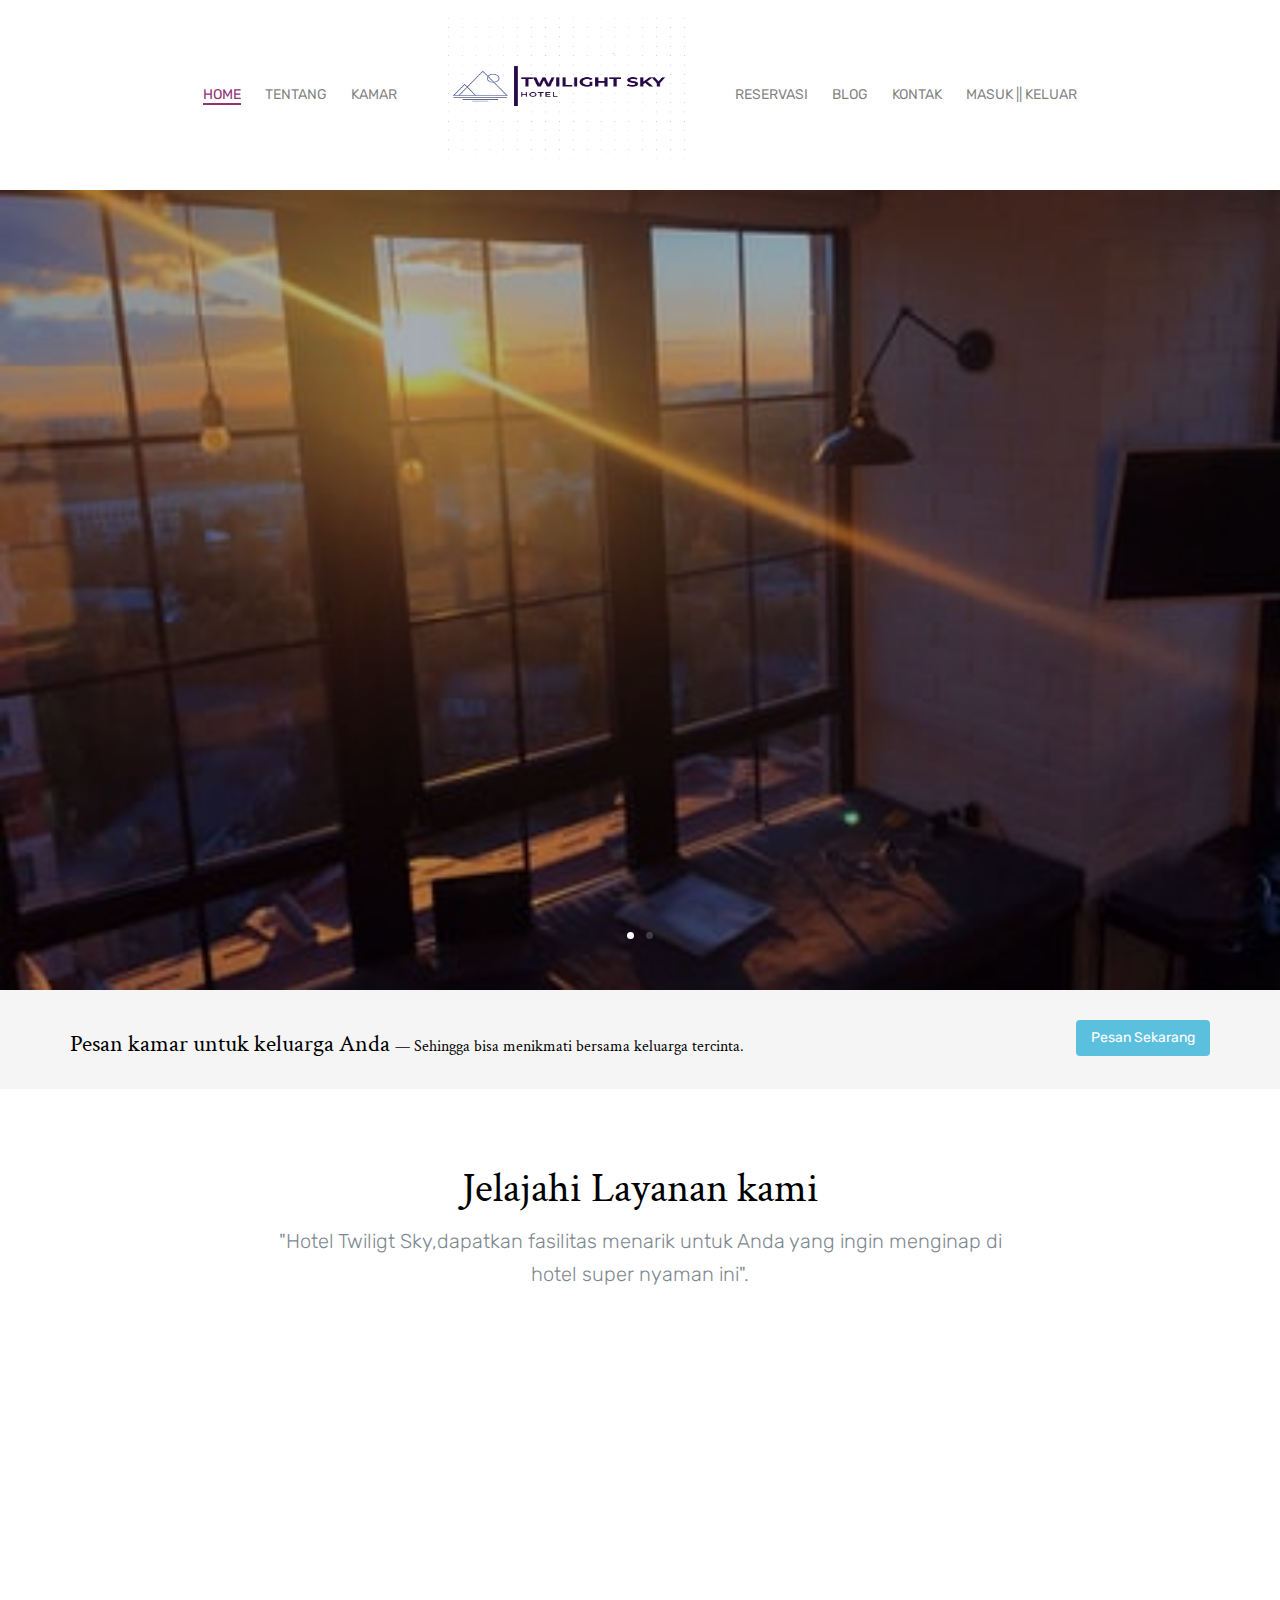
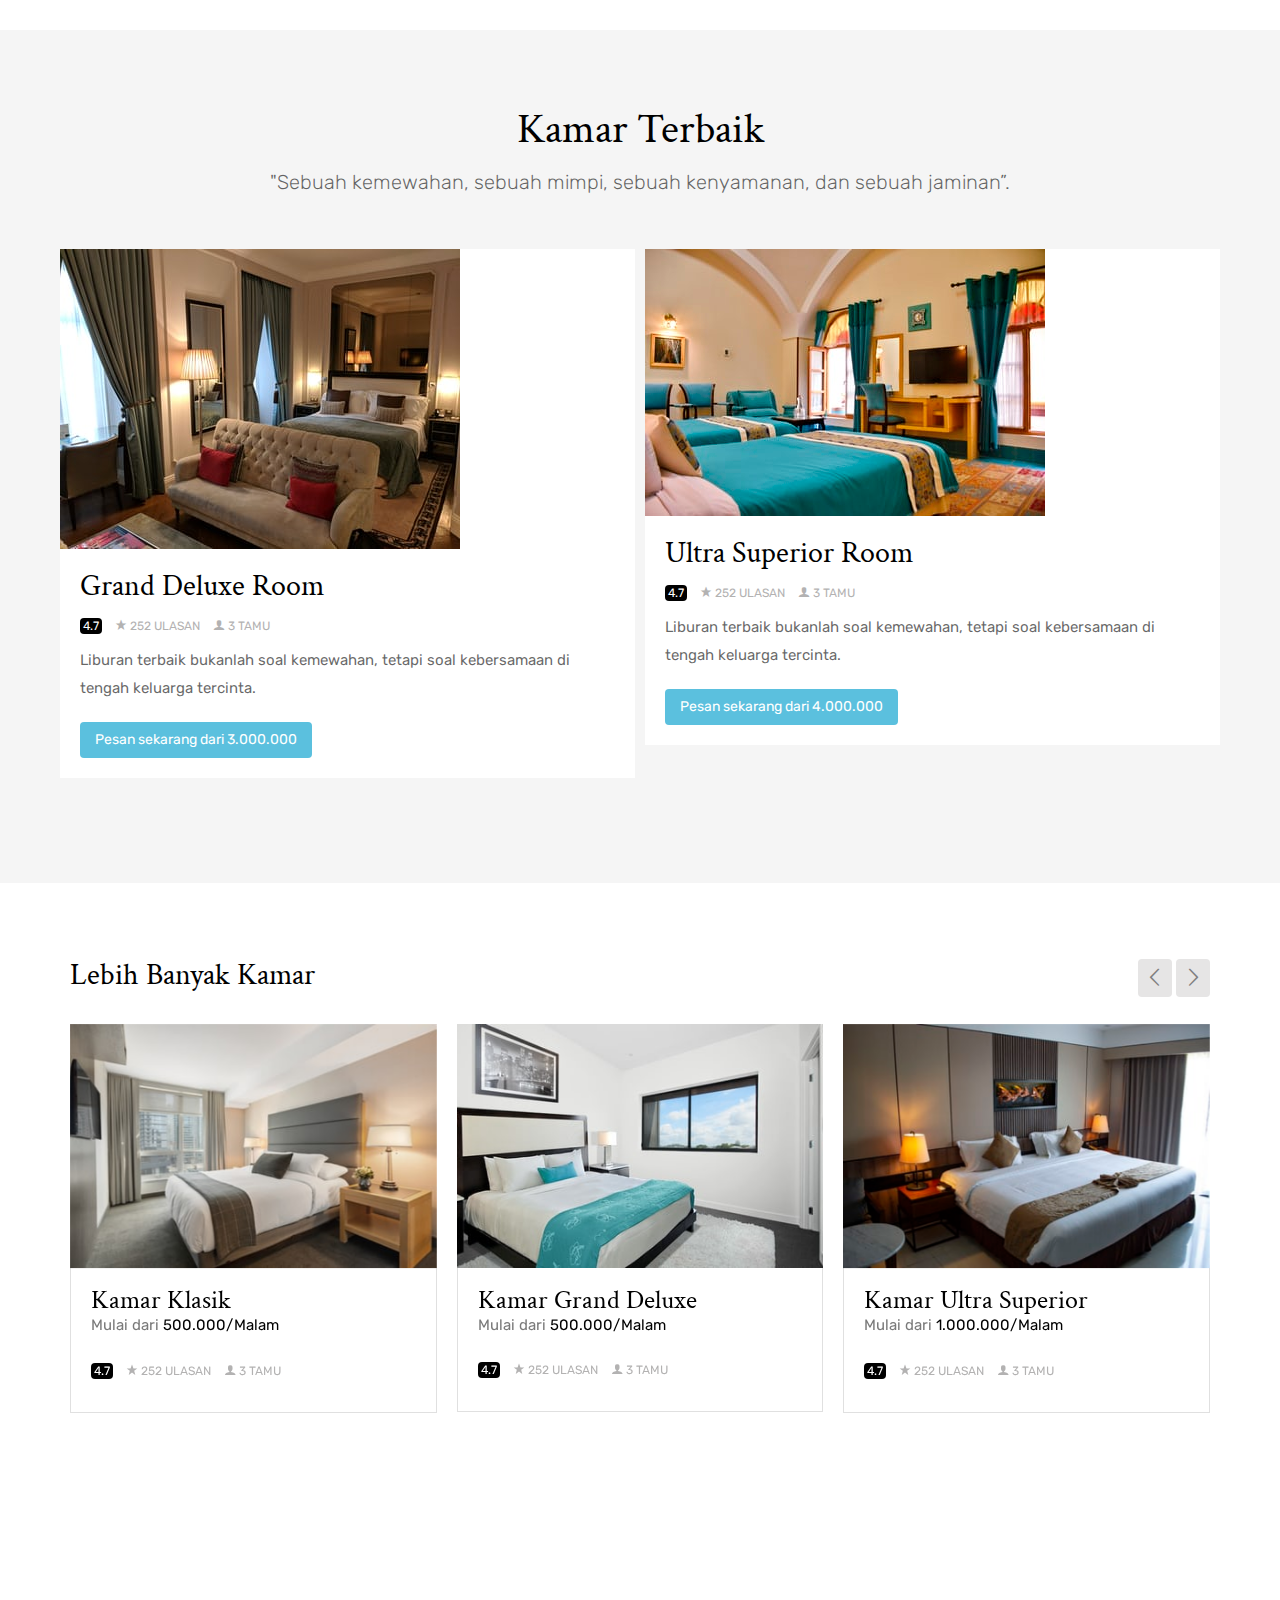
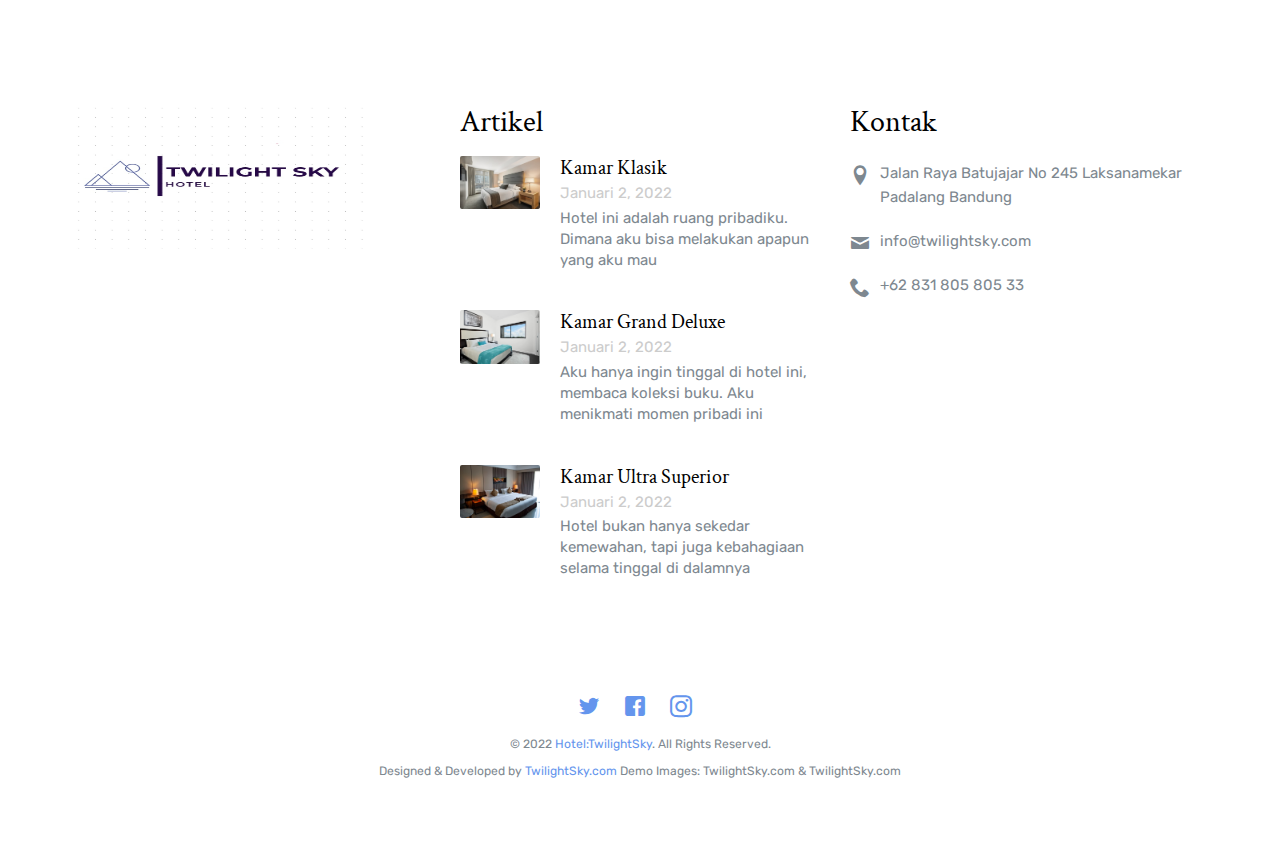
<file: index.html>
<!DOCTYPE html>

<html lang="en">
  <head>
    <meta charset="utf-8">
    <meta name="viewport" content="width=device-width, initial-scale=1">
    <title>Uji Kompetensi Keahlian &mdash; Eep Abdul Aziz, SMK Mahardhika Batujajar</title>
    <meta name="description" content="Free Bootstrap Theme by uicookies.com">
    <meta name="keywords" content="free website templates, free bootstrap themes, free template, free bootstrap, free website template">
    
    <link href="https://fonts.googleapis.com/css?family=Crimson+Text:300,400,700|Rubik:300,400,700,900" rel="stylesheet">
    <link rel="icon" type="image/png" sizes="16x16" href="img/logo_md.png">
    <link rel="stylesheet" href="css/styles-merged.css">
    <link rel="stylesheet" href="css/style.min.css">
    <link rel="stylesheet" type="text/css" href="css/index.css">
    <link rel="stylesheet" href="css/custom.css">

    <!--[if lt IE 9]>
      <script src="js/vendor/html5shiv.min.js"></script>
      <script src="js/vendor/respond.min.js"></script>
    <![endif]-->
  </head>
  <body>

  <!-- START: header -->

  <header role="banner" class="probootstrap-header">
    <!-- <div class="container"> -->
    <div class="row">
        <a href="index.html" class="probootstrap-logo visible-xs"><img src="img/logo_sm.png" class="hires" width="250" height="150" alt="Free Bootstrap Template by uicookies.com"></a>
        
        <a href="#" class="probootstrap-burger-menu visible-xs"><i>Menu</i></a>
        <div class="mobile-menu-overlay"></div>

        <nav role="navigation" class="probootstrap-nav hidden-xs">
          <ul class="probootstrap-main-nav">
            <li class="active"><a href="index.html">Home</a></li>
            <li><a href="tentang.html">Tentang</a></li>
            <li><a href="kamar.html"> Kamar</a></li>
            <li class="hidden-xs probootstrap-logo-center"><a href="index.html"><img src="img/logo_md.png" class="hires" width="250" height="150" alt="Free Bootstrap Template by uicookies.com"></a></li>
            <li><a href="reservasi.html">Reservasi</a></li>
            <li><a href="blog.html">Blog</a></li>
            <li><a href="kontak.html">Kontak</a></li>
            <li><a href="C:\xampp\htdocs\login\index.html">Masuk || Keluar</a></li> 
          </ul>
          <div class="extra-text visible-xs">
            <a href="#" class="probootstrap-burger-menu"><i>Menu</i></a>
            <h5>Terhubung Dengan Kami</h5>
            <ul class="social-buttons">
              <li><a href="#"><i class="icon-twitter"></i></a></li>
              <li><a href="#"><i class="icon-facebook2"></i></a></li>
              <li><a href="#"><i class="icon-instagram2"></i></a></li>
            </ul>
          </div>
        </nav>
        </div>
    <!-- </div> -->
  </header>
  <!-- END: header -->

  <section class="probootstrap-slider flexslider">
    <ul class="slides">
       <li style="background-image: url(img/slider_1.jpg);" class="overlay">
          <div class="container">
            <div class="row">
              <div class="col-md-10 col-md-offset-1">
                <div class="probootstrap-slider-text text-center">
                  <h1 class="probootstrap-heading probootstrap-animate">Selamat Datang || Hotel Twilight Sky</h1>
                  <div class="probootstrap-animate probootstrap-sub-wrap">"Manfaatkan liburan kamu untuk melepaskan semua beban agar pikiran dan tubuh menjadi sehat kembali."</div>
                </div>
              </div>
            </div>
          </div>
        </li>
        <li style="background-image: url(img/slider_2.jpg);" class="overlay">
          <div class="container">
            <div class="row">
              <div class="col-md-10 col-md-offset-1">
                <div class="probootstrap-slider-text text-center">
                  <h1 class="probootstrap-heading probootstrap-animate">Nikmati Hotel Twiligt Sky</h1>
                  <div class="probootstrap-animate probootstrap-sub-wrap">"Tidak ada salahnya kalau kamu merasa lelah atau bosan terhadap apa yang kamu kerjakan. Cobalah untuk beristirahat sebentar, lakukan hobi atau liburan agar pikiran bersih dan kamu bisa kembali semangat bekerja."</div>
                </div>
              </div>
            </div>
          </div>
          
        </li>
    </ul>
  </section>

  <section class="probootstrap-cta probootstrap-light">
    <div class="container">
      <div class="row">
        <div class="col-md-12">
          <h2 class="probootstrap-cta-heading">Pesan kamar untuk keluarga Anda <span> &mdash; Sehingga bisa menikmati bersama keluarga tercinta.</span></h2>
          <div class="probootstrap-cta-button-wrap"><a href="#" class="btn btn-info">Pesan Sekarang</a></div>
        </div>
      </div>
    </div>
  </section>

  <section class="probootstrap-section">
    <div class="container">
      <div class="row mb30">
        <div class="col-md-8 col-md-offset-2 probootstrap-section-heading text-center">
          <h2>Jelajahi Layanan kami</h2>
          <p class="lead"> "Hotel Twiligt Sky,dapatkan fasilitas menarik untuk Anda yang ingin menginap di hotel super nyaman ini".</p>
        </div>
      </div>
      <div class="row">
        <div class="col-md-4">
          <div class="service left-icon probootstrap-animate">
            <div class="icon">
              <img src="img/flaticon/svg/001-building.svg" class="svg" alt="Free HTML5 Bootstrap Template by uicookies.com">
            </div>
            <div class="text">
              <h3>1+ Jutaan Kamar Hotel</h3>
              <p>Jika kamu mencari nuansa kamar hotel keren dan membuat nyaman ketika tidur, pastikan kamu pesan kamar hotel di Hotel Twiligt Sky sekarang juga."</p>
              <p><a href="#" class="link-with-icon">Jelajahi <i class=" icon-chevron-right"></i></a></p>
            </div>  
          </div>
        </div>
        <div class="col-md-4">
          <div class="service left-icon probootstrap-animate">
            <div class="icon">
              <img src="img/flaticon/svg/003-restaurant.svg" class="svg" alt="Free HTML5 Bootstrap Template by uicookies.com">
            </div>
            <div class="text">
              <h3>Makanan &amp; Minuman</h3>
              <p>" Hotel Twiligt Sky , Hotel populer dan unik dengan cafe, bar serta restoran paling terbaik pada abad ini."</p>
              <p><a href="#" class="link-with-icon">Jelajahi <i class=" icon-chevron-right"></i></a></p>
            </div>  
          </div>
        </div>
        <div class="col-md-4">
          <div class="service left-icon probootstrap-animate">
            <div class="icon">
              <img src="img/flaticon/svg/004-parking.svg" class="svg" alt="Free HTML5 Bootstrap Template by uicookies.com">
            </div>
            <div class="text">
              <h3> Kendaraan</h3>
              <p> Hotel Twiligt Sky , Hotel yang sudah menyediakan fasilitas kendaraan sehingga tidak kebingungan ketika mau merasakan suasa disekitar hotel.</p>
              <p><a href="#" class="link-with-icon">Jelajahi<i class=" icon-chevron-right"></i></a></p>
            </div>  
          </div>
        </div>
      </div>
    </div>
  </section>
  <section class="probootstrap-section probootstrap-section-dark">
    <div class="container">
      <div class="row mb30">
        <div class="col-md-8 col-md-offset-2 probootstrap-section-heading text-center">
          <h2>Kamar Terbaik</h2>
          <p class="lead">"Sebuah kemewahan, sebuah mimpi, sebuah kenyamanan, dan sebuah jaminan”.</p>
        </div>
      </div>
      <div class="row probootstrap-gutter10">
        <div class="col-md-6">
          <div class="probootstrap-block-image-text">
            <figure>
              <a href="img/img_6.jpg" class="image-popup">
                <img src="img/img_6.jpg" alt="Free HTML5 Bootstrap Template by uicookies.com" class="img-responsive">
              </a>
              <div class="actions">
                <a href="https://vimeo.com/45830194" class="popup-vimeo"><i class="icon-play2"></i></a>
              </div>
            </figure>
            <div class="text">
              <h3><a href="#">Grand Deluxe Room</a></h3>
              <div class="post-meta">
                <ul>
                  <li><span class="review-rate">4.7</span> <i class="icon-star"></i> 252 Ulasan</li>
                  <li><i class="icon-user2"></i> 3 Tamu</li>
                </ul>
              </div>
              <p>Liburan terbaik bukanlah soal kemewahan, tetapi soal kebersamaan di tengah keluarga tercinta.</p>
              <p><a href="#" class="btn btn-info">Pesan sekarang dari 3.000.000</a></p>
            </div>
          </div>
        </div>
        <div class="col-md-6">
          <div class="probootstrap-block-image-text">
            <figure>
              <a href="img/img_7.jpg" class="image-popup">
              <img src="img/img_7.jpg" alt="Free HTML5 Bootstrap Template by uicookies.com" class="img-responsive">
              </a>
              <div class="actions">
                <a href="https://vimeo.com/45830194" class="popup-vimeo"><i class="icon-play2"></i></a>
              </div>
            </figure>
            <div class="text">
              <h3><a href="#">Ultra Superior Room</a></h3>
              <div class="post-meta">
                <ul>
                  <li><span class="review-rate">4.7</span> <i class="icon-star"></i> 252 Ulasan</li>
                  <li><i class="icon-user2"></i> 3 Tamu</li>
                </ul>
              </div>
              <p>Liburan terbaik bukanlah soal kemewahan, tetapi soal kebersamaan di tengah keluarga tercinta.</p>
              <p><a href="#" class="btn btn-info">Pesan sekarang dari 4.000.000</a></p>
            </div>
          </div>
        </div>
      </div>
    </div>
  </section>
  <section class="probootstrap-section">
    <div class="container">
        <div class="row">
          <div class="col-md-12 probootstrap-relative">
            <h3 class="mt0 mb30">Lebih Banyak Kamar</h3>
            <ul class="probootstrap-owl-navigation absolute right">
              <li><a href="#" class="probootstrap-owl-prev"><i class="icon-chevron-thin-left"></i></a></li>
              <li><a href="#" class="probootstrap-owl-next"><i class="icon-chevron-thin-right"></i></a></li>
            </ul>
          </div>
        </div>
        <div class="row">
          <div class="col-md-12 probootstrap-relative">
            <div class="owl-carousel owl-carousel-carousel">
              <div class="item">
                <div class="probootstrap-room">
                  <a href="#"><img src="img/img_1.jpg" alt="Free Bootstrap Template by uicookies.com" class="img-responsive"></a>
                  <div class="text">
                    <h3>Kamar Klasik</h3>
                    <p>Mulai dari <strong>500.000/Malam</strong></p>
                    <div class="post-meta">
                      <ul>
                        <li><span class="review-rate">4.7</span> <i class="icon-star"></i> 252 Ulasan</li>
                        <li><i class="icon-user2"></i> 3 Tamu</li>
                      </ul>
                    </div>
                  </div>
                </div>
              </div>
              <div class="item">
                <div class="probootstrap-room">
                  <a href="#"><img src="img/img_2.jpg" alt="Free Bootstrap Template by uicookies.com" class="img-responsive"></a>
                  <div class="text">
                    <h3>Kamar Grand Deluxe </h3>
                   <p>Mulai dari <strong>500.000/Malam</strong></p>
                    <div class="post-meta">
                      <ul>
                        <li><span class="review-rate">4.7</span> <i class="icon-star"></i> 252 Ulasan</li>
                        <li><i class="icon-user2"></i> 3 Tamu</li>
                      </ul>
                    </div>
                  </div>
                </div>
              </div>
              <div class="item">
                <div class="probootstrap-room">
                  <a href="#"><img src="img/img_3.jpg" alt="Free Bootstrap Template by uicookies.com" class="img-responsive"></a>
                  <div class="text">
                    <h3>Kamar Ultra Superior</h3>
                    <p>Mulai dari <strong>1.000.000/Malam</strong></p>
                    <div class="post-meta">
                      <ul>
                        <li><span class="review-rate">4.7</span> <i class="icon-star"></i> 252 Ulasan</li>
                        <li><i class="icon-user2"></i> 3 Tamu</li>
                      </ul>
                    </div>
                  </div>
                </div>
              </div>
              <div class="item">
                <div class="probootstrap-room">
                  <a href="#"><img src="img/img_4.jpg" alt="Free Bootstrap Template by uicookies.com" class="img-responsive"></a>
                  <div class="text">
                    <h3>Kamar Ultra Superior</h3>
                    <p>Mulai dari <strong>1.000.000/Malam</strong></p>
                    <div class="post-meta">
                      <ul>
                        <li><span class="review-rate">4.7</span> <i class="icon-star"></i> 252 Ulasan</li>
                        <li><i class="icon-user2"></i> 3 Tamu</li>
                      </ul>
                    </div>
                  </div>
                </div>
              </div>
              <div class="item">
                <div class="probootstrap-room">
                  <a href="#"><img src="img/img_5.jpg" alt="Free Bootstrap Template by uicookies.com" class="img-responsive"></a>
                  <div class="text">
                    <h3>Kamar Grand Deluxe </h3>
                    <p>Mulai dari <strong>2.000.000/Malam</strong></p>
                    <div class="post-meta">
                      <ul>
                        <li><span class="review-rate">4.7</span> <i class="icon-star"></i> 252 Ulasan</li>
                        <li><i class="icon-user2"></i> 3 Tamu</li>
                      </ul>
                    </div>
                  </div>
                </div>
              </div>
              <div class="item">
                <div class="probootstrap-room">
                  <a href="#"><img src="img/img_6.jpg" alt="Free Bootstrap Template by uicookies.com" class="img-responsive"></a>
                  <div class="text">
                    <h3>Kamar Ultra Superior</h3>
                    <p>Mulai dari <strong>3.000.000/Malam</strong></p>
                    <div class="post-meta">
                      <ul>
                        <li><span class="review-rate">4.7</span> <i class="icon-star"></i> 252 Ulasan</li>
                        <li><i class="icon-user2"></i> 3 Tamu</li>
                      </ul>
                    </div>
                  </div>
                </div>
              </div>
              <div class="item">
                <div class="probootstrap-room">
                  <a href="#"><img src="img/img_7.jpg" alt="Free Bootstrap Template by uicookies.com" class="img-responsive"></a>
                  <div class="text">
                    <h3>Kamar Presidential</h3>
                    <p>Mulai dari <strong>4.000.000/Malam</strong></p>
                    <div class="post-meta">
                      <ul>
                        <li><span class="review-rate">4.7</span> <i class="icon-star"></i> 252 Ulasan</li>
                        <li><i class="icon-user2"></i> 3 Tamu</li>
                      </ul>
                    </div>
                  </div>
                </div>
              </div>
            </div>
          </div>
        </div>
      </div>
  </section>

  <!-- START: footer -->
  <footer role="contentinfo" class="probootstrap-footer">
    <div class="container">
      <div class="row">
        <div class="col-md-4">
          <div class="probootstrap-footer-widget">
            <p class="mt40"><img src="img/logo_sm.png" class="hires" width="300" height="150" alt="Free HTML5 Bootstrap Template by uicookies.com"></p>
          </div>
        </div>
        <div class="col-md-4">
          <div class="probootstrap-footer-widget">
            <h3>Artikel</h3>
            <ul class="probootstrap-blog-list">
              <li>
                <a href="#">
                  <figure class="probootstrap-image"><img src="img/img_1.jpg" alt="Free Bootstrap Template by uicookies.com" class="img-responsive"></figure>
                  <div class="probootstrap-text">
                    <h4>Kamar Klasik</h4>
                    <span class="meta">Januari 2, 2022</span>
                    <p>Hotel ini adalah ruang pribadiku. Dimana aku bisa melakukan apapun yang aku mau</p>
                  </div>
                </a>
              </li>
              <li>
                <a href="#">
                  <figure class="probootstrap-image"><img src="img/img_2.jpg" alt="Free Bootstrap Template by uicookies.com" class="img-responsive"></figure>
                  <div class="probootstrap-text">
                    <h4>Kamar Grand Deluxe</h4>
                    <span class="meta">Januari 2, 2022</span>
                    <p>Aku hanya ingin tinggal di hotel ini, membaca koleksi buku. Aku menikmati momen pribadi ini</p>
                  </div>
                </a>
              </li>
              <li>
                <a href="#">
                  <figure class="probootstrap-image"><img src="img/img_3.jpg" alt="Free Bootstrap Template by uicookies.com" class="img-responsive"></figure>
                  <div class="probootstrap-text">
                    <h4>Kamar Ultra Superior</h4>
                    <span class="meta">Januari 2, 2022</span>
                    <p>Hotel bukan hanya sekedar kemewahan, tapi juga kebahagiaan selama tinggal di dalamnya</p>
                  </div>
                </a>
              </li>
            </ul>
          </div>
        </div>
        <div class="col-md-4">
          <div class="probootstrap-footer-widget">
            <h3>Kontak</h3>
            <ul class="probootstrap-contact-info">
              <li><i class="icon-location2"></i> <span>Jalan Raya Batujajar No 245 Laksanamekar Padalang Bandung</span></li>
              <li><i class="icon-mail"></i><span>info@twilightsky.com</span></li>
              <li><i class="icon-phone2"></i><span>+62 831 805 805 33</span></li>
            </ul>
            
          </div>
        </div>
      </div>
      <div class="row mt40">
        <div class="col-md-12 text-center">
          <ul class="probootstrap-footer-social">
            <li><a href=""><i class="icon-twitter"></i></a></li>
            <li><a href=""><i class="icon-facebook"></i></a></li>
            <li><a href=""><i class="icon-instagram2"></i></a></li>
          </ul>
          <p>
            <small>&copy; 2022 <a href="https://TwilightSky.com/" target="_blank">Hotel:TwilightSky</a>. All Rights Reserved. <br> Designed &amp; Developed by <a href="https://TwilightSky.com/" target="_blank">TwilightSky.com</a> Demo Images: TwilightSky.com &amp; TwilightSky.com</small>
          </p>
          
        </div>
      </div>
    </div>
  </footer>
  <!-- END: footer -->

  <script src="js/scripts.min.js"></script>
  <script src="js/main.min.js"></script>
  <script src="js/custom.js"></script>


  </body>
</html>
</file>
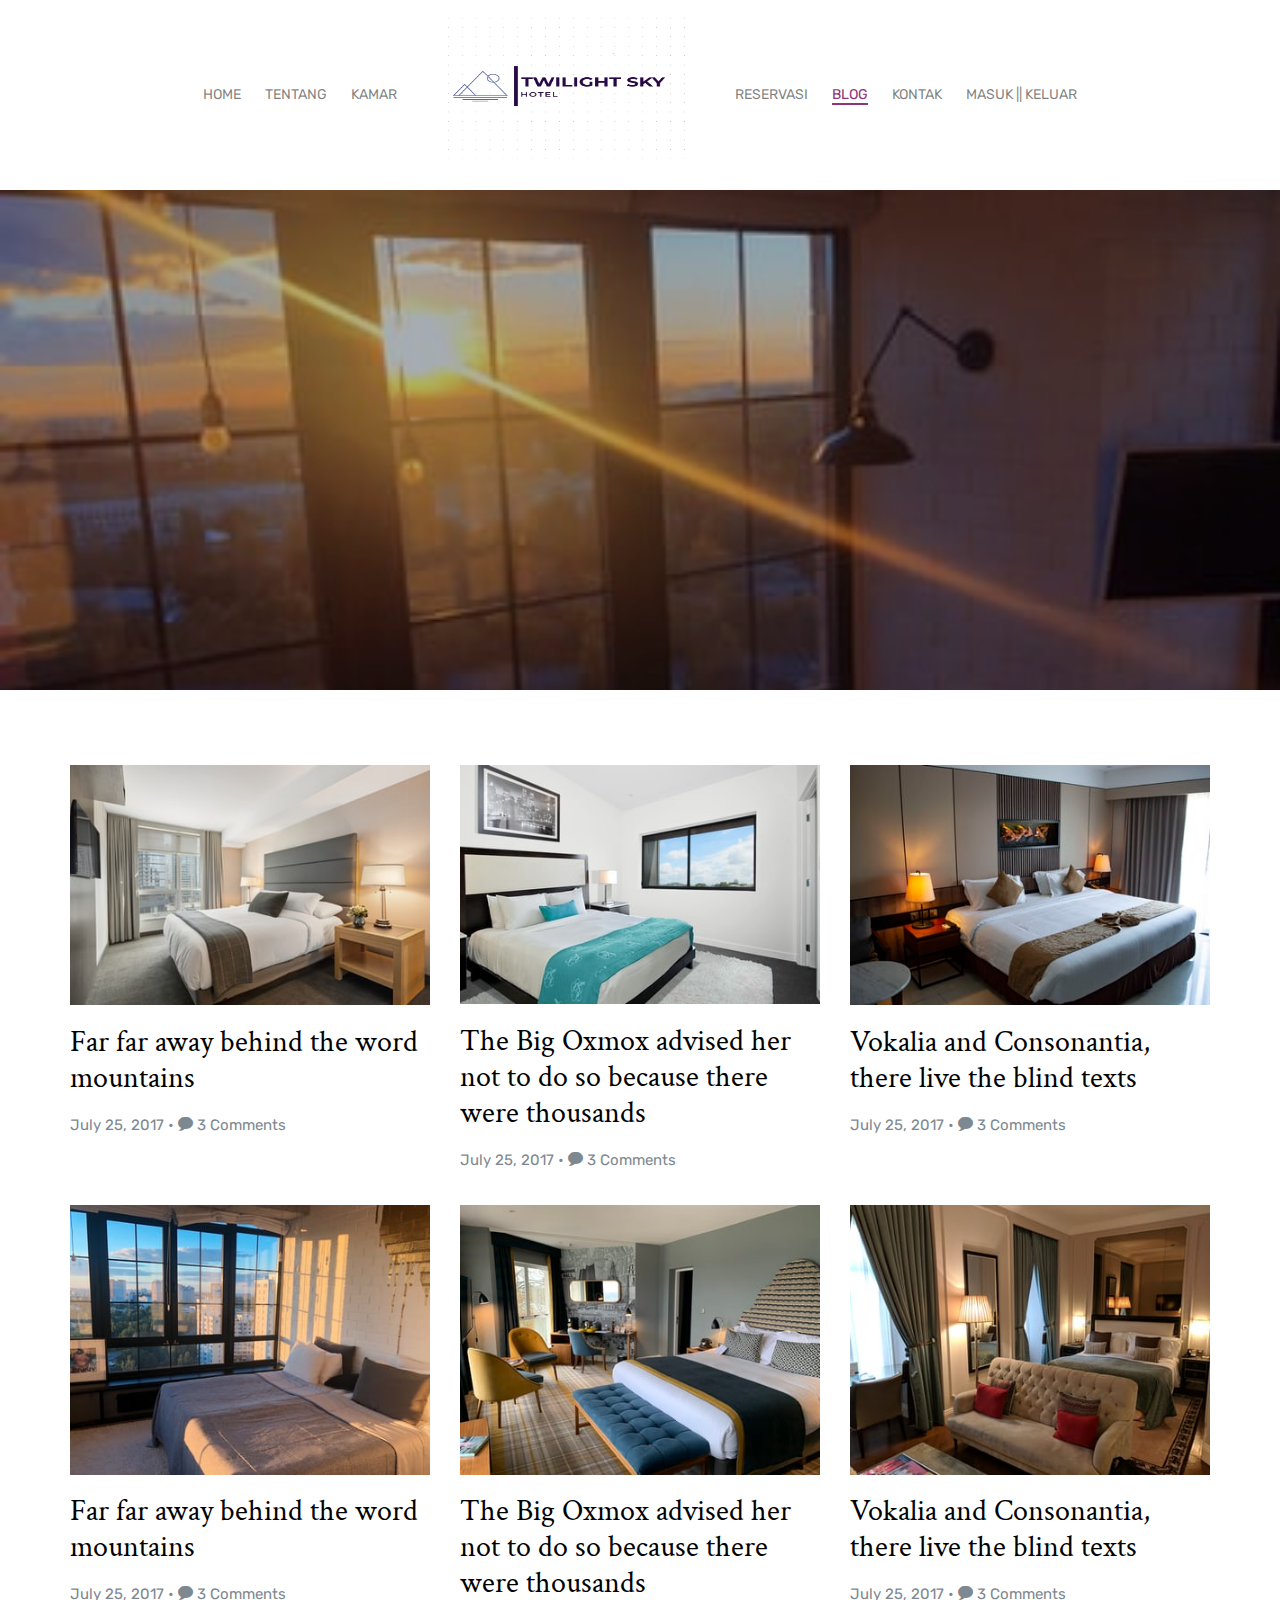
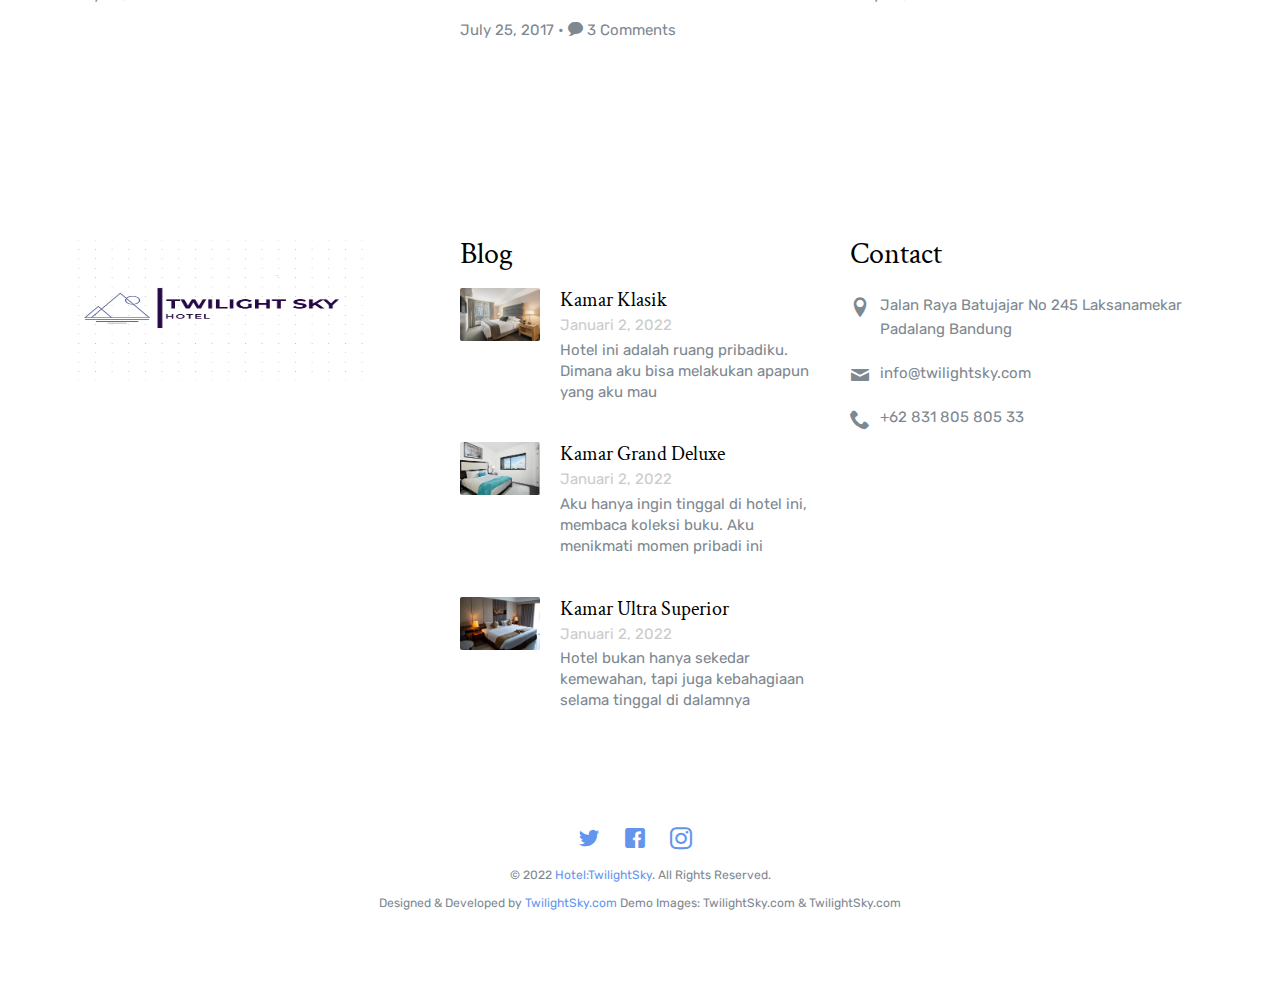
<file: blog.html>
<!DOCTYPE html>

<html lang="en">
  <head>
    <meta charset="utf-8">
    <meta name="viewport" content="width=device-width, initial-scale=1">
    <title>Uji Kompetensi Keahlian &mdash; Eep Abdul Aziz, SMK Mahardhika Batujajar</title>
    <meta name="description" content="Free Bootstrap Theme by uicookies.com">
    <meta name="keywords" content="free website templates, free bootstrap themes, free template, free bootstrap, free website template">
    
    <link href="https://fonts.googleapis.com/css?family=Crimson+Text:300,400,700|Rubik:300,400,700,900" rel="stylesheet">
    <link rel="icon" type="image/png" sizes="16x16" href="img/logo_md.png">
    <link rel="stylesheet" href="css/styles-merged.css">
    <link rel="stylesheet" href="css/style.min.css">
    <link rel="stylesheet" type="text/css" href="css/blog.css">
    <link rel="stylesheet" href="css/custom.css">

    <!--[if lt IE 9]>
      <script src="js/vendor/html5shiv.min.js"></script>
      <script src="js/vendor/respond.min.js"></script>
    <![endif]-->
  </head>
  <body>

  <!-- START: header -->

  <header role="banner" class="probootstrap-header">
    <!-- <div class="container"> -->
    <div class="row">
        <a href="index.html" class="probootstrap-logo visible-xs"><img src="img/logo_sm.png" class="hires" width="250" height="70" alt="Free Bootstrap Template by uicookies.com"></a>
        
        <a href="#" class="probootstrap-burger-menu visible-xs"><i>Menu</i></a>
        <div class="mobile-menu-overlay"></div>

        <nav role="navigation" class="probootstrap-nav hidden-xs">
          <ul class="probootstrap-main-nav">
            <li><a href="index.html">Home</a></li>
            <li><a href="tentang.html">Tentang</a></li>
            <li><a href="kamar.html">Kamar</a></li>
            <li class="hidden-xs probootstrap-logo-center"><a href="index.html"><img src="img/logo_md.png" class="hires" width="250" height="150" alt="Free Bootstrap Template by uicookies.com"></a></li>
            <li><a href="reservasi.html">Reservasi</a></li>
            <li class="active"><a href="blog.html">Blog</a></li>
            <li><a href="kontak.html">Kontak</a></li>
            <li><a href="C:\xampp\htdocs\login\index.html">Masuk || Keluar</a></li> 
          </ul>
          <div class="extra-text visible-xs">
            <a href="#" class="probootstrap-burger-menu"><i>Menu</i></a>
            <h5>Terhubung Dengan Kami</h5>
            <ul class="social-buttons">
              <li><a href="#"><i class="icon-twitter"></i></a></li>
              <li><a href="#"><i class="icon-facebook2"></i></a></li>
              <li><a href="#"><i class="icon-instagram2"></i></a></li>
            </ul>
          </div>
        </nav>
        </div>
    <!-- </div> -->
  </header>
  <!-- END: header -->

  <section class="probootstrap-slider flexslider probootstrap-inner">
    <ul class="slides">
       <li style="background-image: url(img/slider_1.jpg);" class="overlay">
          <div class="container">
            <div class="row">
              <div class="col-md-10 col-md-offset-1">
                <div class="probootstrap-slider-text text-center">
                  <h1 class="probootstrap-heading probootstrap-animate">Our Blog</h1>
                  <div class="probootstrap-animate probootstrap-sub-wrap">"Manfaatkan liburan kamu untuk melepaskan semua beban agar pikiran dan tubuh menjadi sehat kembali".</div>
                </div>
              </div>
            </div>
          </div>
        </li>
    </ul>
  </section>
  
  <section class="probootstrap-section">
    <div class="container">
      <div class="row">
        <div class="col-md-4 col-sm-6 col-xs-12">
          <div class="probootstrap-hentry mb30">
            <p><a href="#"><img src="img/img_1.jpg" alt="Free Bootstrap Template by uicookies.com" class="img-responsive"></a></p>
            <h3 class="mt0"><a href="#" class="hover-reverse">Far far away behind the word mountains</a></h3>
            <p class="text-mute">July 25, 2017 • <i class="icon-bubble"></i> 3 Comments</p>
          </div>
        </div>
        <div class="col-md-4 col-sm-6 col-xs-12">
          <div class="probootstrap-hentry mb30">
            <p><a href="#"><img src="img/img_2.jpg" alt="Free Bootstrap Template by uicookies.com" class="img-responsive"></a></p>
            <h3 class="mt0"><a href="#" class="hover-reverse">The Big Oxmox advised her not to do so because there were thousands</a></h3>
            <p class="text-mute">July 25, 2017 • <i class="icon-bubble"></i> 3 Comments</p>
          </div>
        </div>
        <div class="clearfix visible-sm-block"></div>
        <div class="col-md-4 col-sm-6 col-xs-12">
          <div class="probootstrap-hentry mb30">
            <p><a href="#"><img src="img/img_3.jpg" alt="Free Bootstrap Template by uicookies.com" class="img-responsive"></a></p>
            <h3 class="mt0"><a href="#" class="hover-reverse">Vokalia and Consonantia, there live the blind texts</a></h3>
            <p class="text-mute">July 25, 2017 • <i class="icon-bubble"></i> 3 Comments</p>
          </div>
        </div>

        <div class="clearfix visible-lg-block visible-md-block"></div>

        <div class="col-md-4 col-sm-6 col-xs-12">
          <div class="probootstrap-hentry mb30">
            <p><a href="#"><img src="img/img_4.jpg" alt="Free Bootstrap Template by uicookies.com" class="img-responsive"></a></p>
            <h3 class="mt0"><a href="#" class="hover-reverse">Far far away behind the word mountains</a></h3>
            <p class="text-mute">July 25, 2017 • <i class="icon-bubble"></i> 3 Comments</p>
          </div>
        </div>
        <div class="clearfix visible-sm-block"></div>
        <div class="col-md-4 col-sm-6 col-xs-12">
          <div class="probootstrap-hentry mb30">
            <p><a href="#"><img src="img/img_5.jpg" alt="Free Bootstrap Template by uicookies.com" class="img-responsive"></a></p>
            <h3 class="mt0"><a href="#" class="hover-reverse">The Big Oxmox advised her not to do so because there were thousands</a></h3>
            <p class="text-mute">July 25, 2017 • <i class="icon-bubble"></i> 3 Comments</p>
          </div>
        </div>
        <div class="col-md-4 col-sm-6 col-xs-12">
          <div class="probootstrap-hentry mb30">
            <p><a href="#"><img src="img/img_6.jpg" alt="Free Bootstrap Template by uicookies.com" class="img-responsive"></a></p>
            <h3 class="mt0"><a href="#" class="hover-reverse">Vokalia and Consonantia, there live the blind texts</a></h3>
            <p class="text-mute">July 25, 2017 • <i class="icon-bubble"></i> 3 Comments</p>
          </div>
        </div>
        <div class="clearfix visible-lg-block visible-md-block"></div>

      </div>
    </div>
  </section>
   <!-- START: footer -->
  <footer role="contentinfo" class="probootstrap-footer">
    <div class="container">
      <div class="row">
        <div class="col-md-4">
          <div class="probootstrap-footer-widget">
            <p class="mt40"><img src="img/logo_sm.png" class="hires" width="300" height="150" alt="Free HTML5 Bootstrap Template by uicookies.com"></p>
          </div>
        </div>
        <div class="col-md-4">
          <div class="probootstrap-footer-widget">
            <h3>Blog</h3>
            <ul class="probootstrap-blog-list">
              <li>
                <a href="#">
                  <figure class="probootstrap-image"><img src="img/img_1.jpg" alt="Free Bootstrap Template by uicookies.com" class="img-responsive"></figure>
                  <div class="probootstrap-text">
                    <h4>Kamar Klasik</h4>
                    <span class="meta">Januari 2, 2022</span>
                    <p>Hotel ini adalah ruang pribadiku. Dimana aku bisa melakukan apapun yang aku mau</p>
                  </div>
                </a>
              </li>
              <li>
                <a href="#">
                  <figure class="probootstrap-image"><img src="img/img_2.jpg" alt="Free Bootstrap Template by uicookies.com" class="img-responsive"></figure>
                  <div class="probootstrap-text">
                    <h4>Kamar Grand Deluxe</h4>
                    <span class="meta">Januari 2, 2022</span>
                    <p>Aku hanya ingin tinggal di hotel ini, membaca koleksi buku. Aku menikmati momen pribadi ini</p>
                  </div>
                </a>
              </li>
              <li>
                <a href="#">
                  <figure class="probootstrap-image"><img src="img/img_3.jpg" alt="Free Bootstrap Template by uicookies.com" class="img-responsive"></figure>
                  <div class="probootstrap-text">
                    <h4>Kamar Ultra Superior</h4>
                    <span class="meta">Januari 2, 2022</span>
                    <p>Hotel bukan hanya sekedar kemewahan, tapi juga kebahagiaan selama tinggal di dalamnya</p>
                  </div>
                </a>
              </li>
            </ul>
          </div>
        </div>
        <div class="col-md-4">
          <div class="probootstrap-footer-widget">
            <h3>Contact</h3>
            <ul class="probootstrap-contact-info">
              <ul class="probootstrap-contact-info">
              <li><i class="icon-location2"></i> <span>Jalan Raya Batujajar No 245 Laksanamekar Padalang Bandung</span></li>
              <li><i class="icon-mail"></i><span>info@twilightsky.com</span></li>
              <li><i class="icon-phone2"></i><span>+62 831 805 805 33</span></li>
            </ul>
            
          </div>
        </div>
      </div>
      <div class="row mt40">
        <div class="col-md-12 text-center">
          <ul class="probootstrap-footer-social">
            <li><a href=""><i class="icon-twitter"></i></a></li>
            <li><a href=""><i class="icon-facebook"></i></a></li>
            <li><a href=""><i class="icon-instagram2"></i></a></li>
          </ul>
          <p>
           <small>&copy; 2022 <a href="https://TwilightSky.com/" target="_blank">Hotel:TwilightSky</a>. All Rights Reserved. <br> Designed &amp; Developed by <a href="https://TwilightSky.com/" target="_blank">TwilightSky.com</a> Demo Images: TwilightSky.com &amp; TwilightSky.com</small>
          </p>
          
        </div>
      </div>
    </div>
  </footer>
  <!-- END: footer -->
  <script src="js/scripts.min.js"></script>
  <script src="js/main.min.js"></script>
  <script src="js/custom.js"></script>
  </body>
</html>
</file>
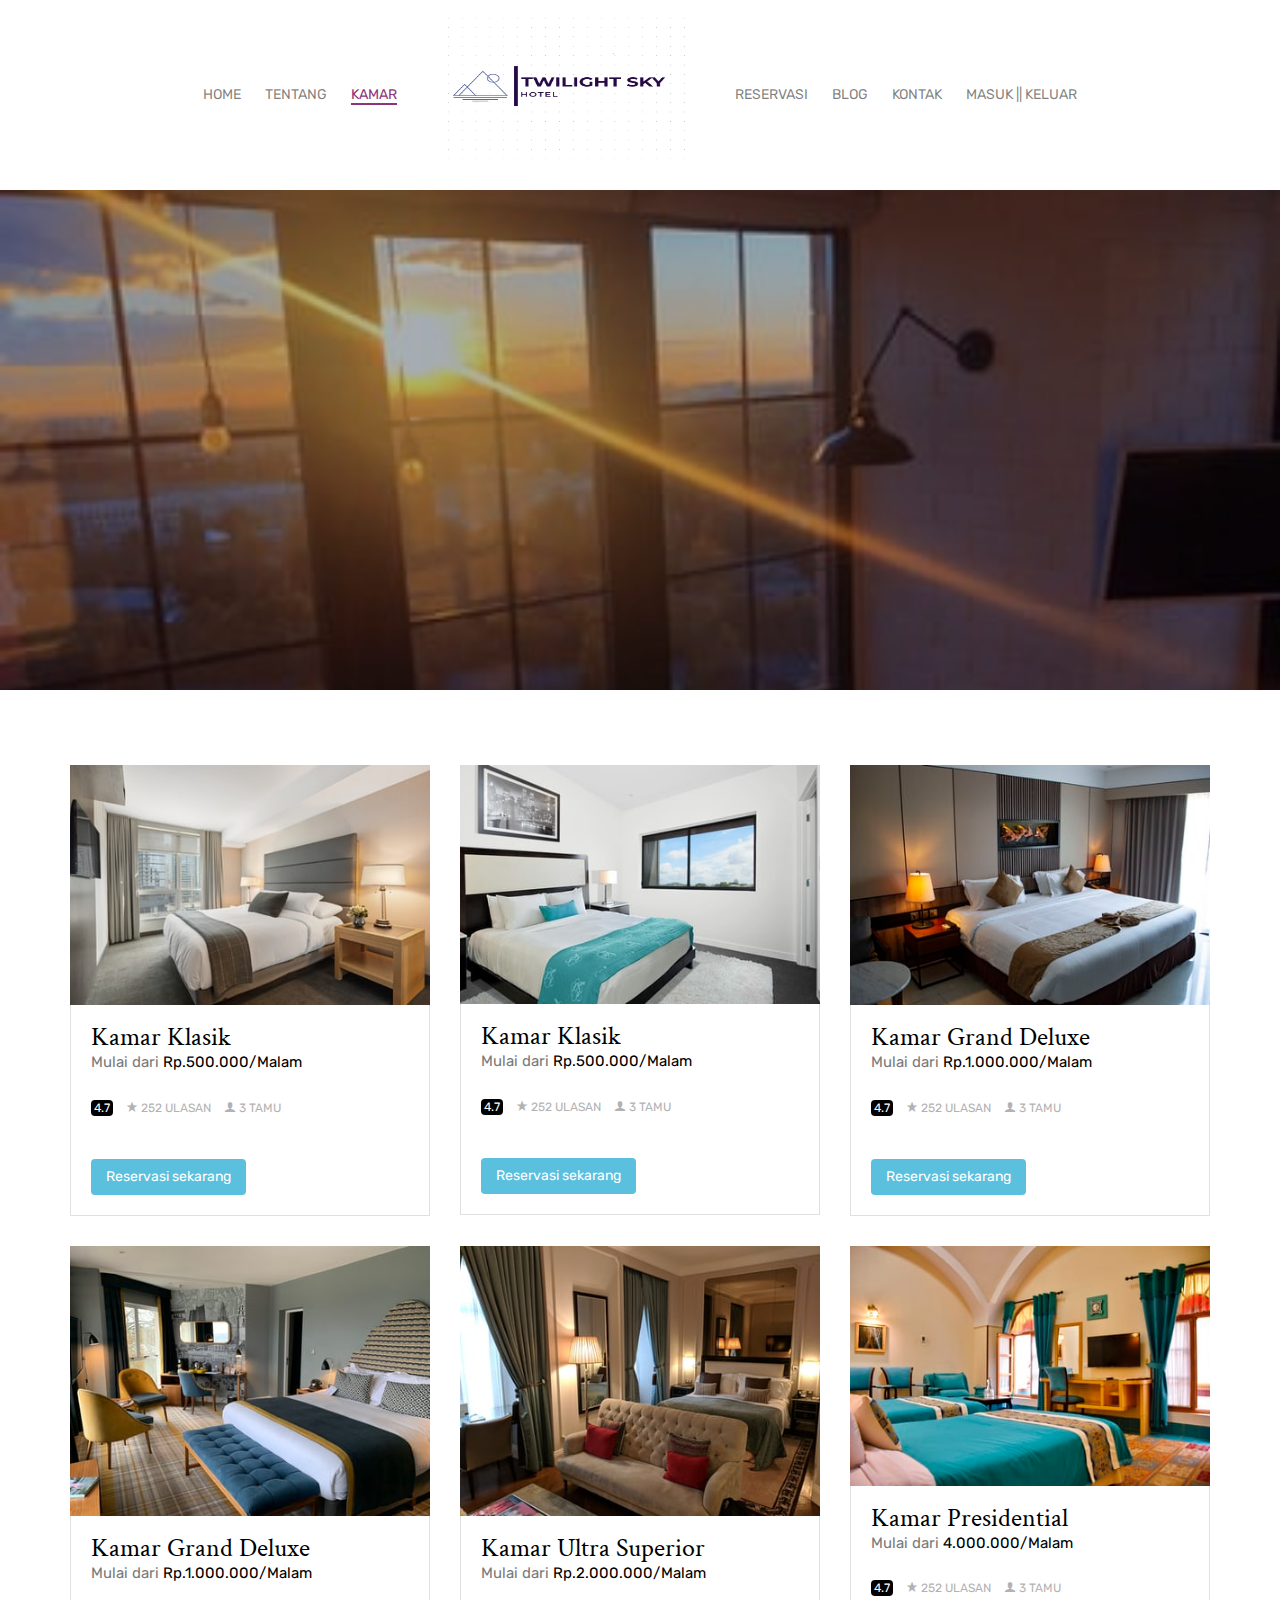
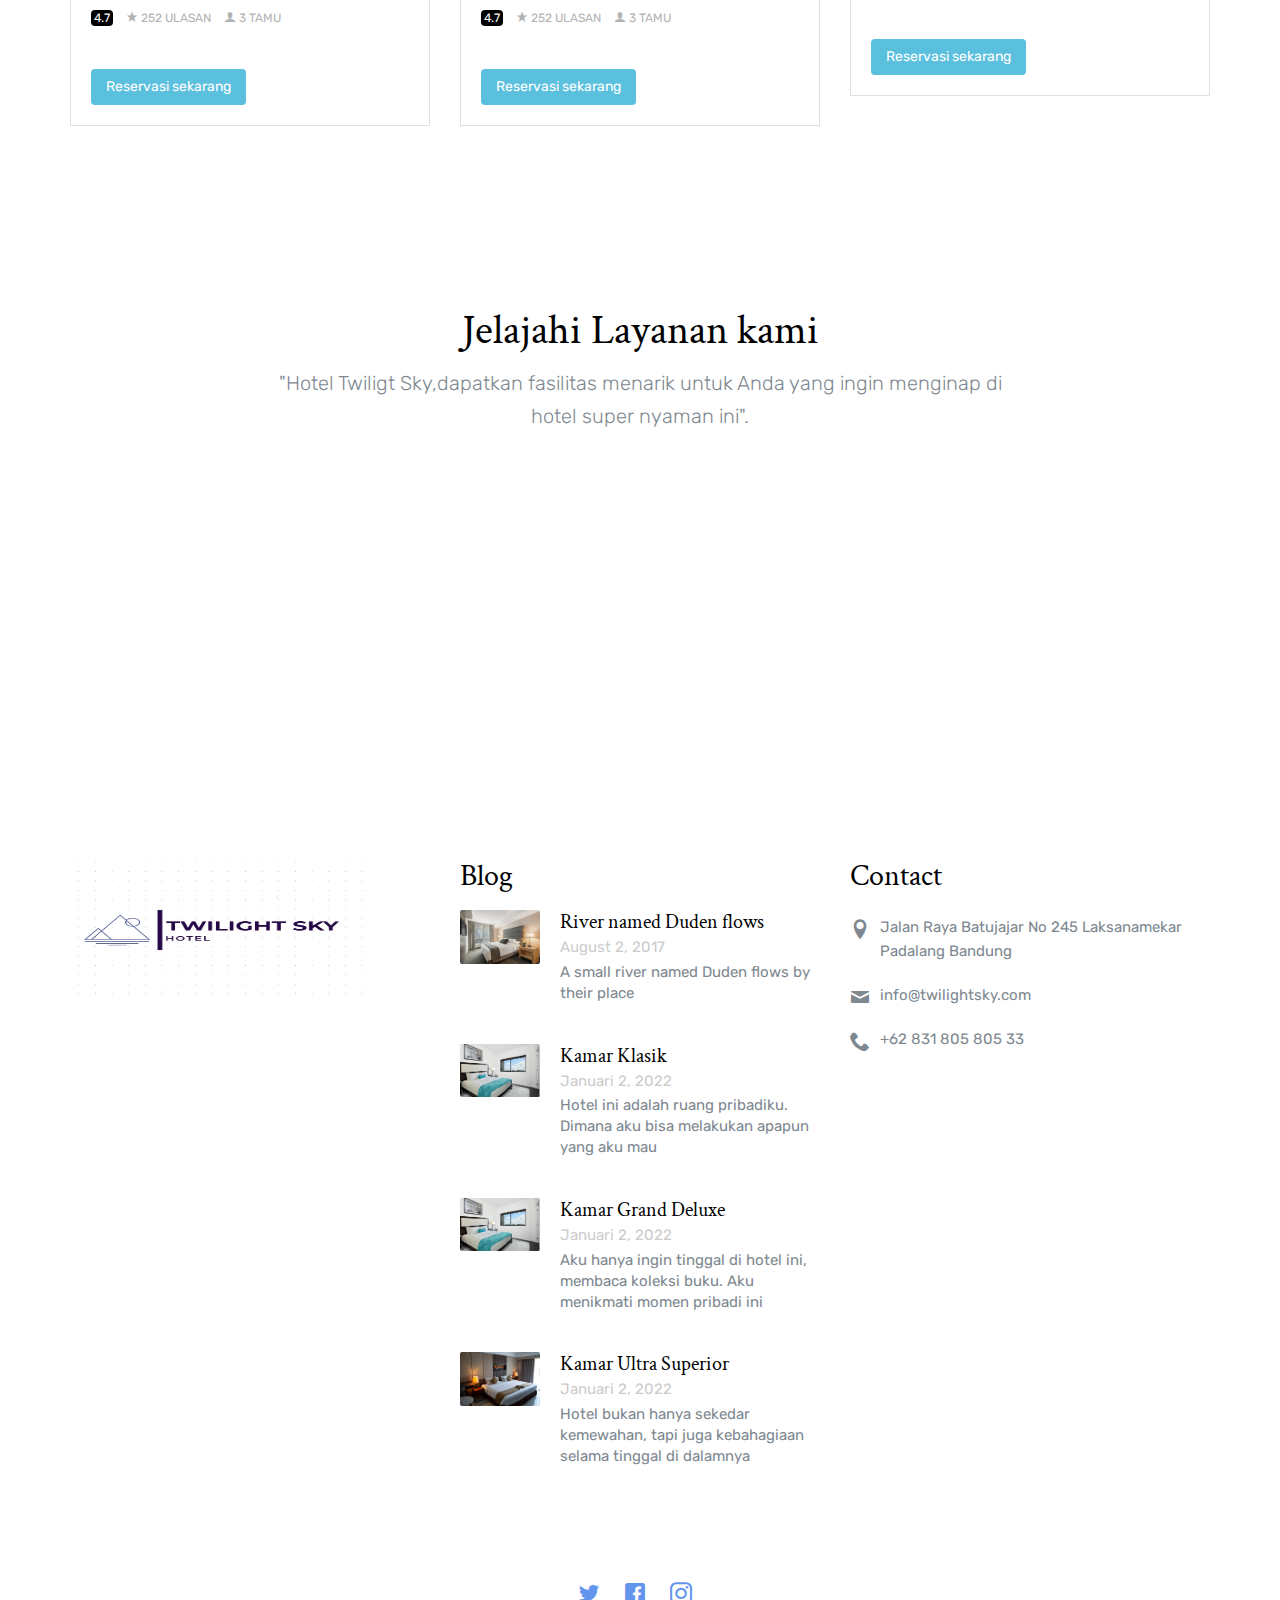
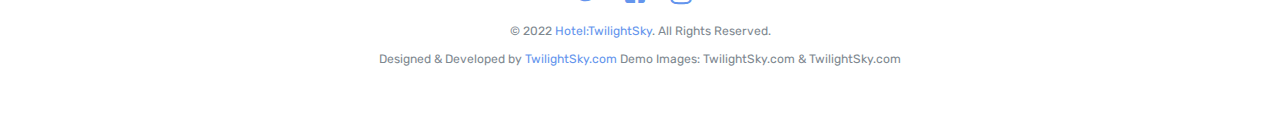
<file: kamar.html>
<!DOCTYPE html>

<html lang="en">
  <head>
    <meta charset="utf-8">
    <meta name="viewport" content="width=device-width, initial-scale=1">
    <title>Uji Kompetensi Keahlian &mdash; Eep Abdul Aziz, SMK Mahardhika Batujajar</title>
    <meta name="description" content="Free Bootstrap Theme by uicookies.com">
    <meta name="keywords" content="free website templates, free bootstrap themes, free template, free bootstrap, free website template">
    
    <link href="https://fonts.googleapis.com/css?family=Crimson+Text:300,400,700|Rubik:300,400,700,900" rel="stylesheet">
    <link rel="icon" type="image/png" sizes="16x16" href="img/logo_sm.png">
    <link rel="stylesheet" href="css/styles-merged.css">
    <link rel="stylesheet" href="css/style.min.css">
    <link rel="stylesheet" type="text/css" href="css/about.css">
    <link rel="stylesheet" href="css/custom.css">

    <!--[if lt IE 9]>
      <script src="js/vendor/html5shiv.min.js"></script>
      <script src="js/vendor/respond.min.js"></script>
    <![endif]-->
  </head>
  <body>

  <!-- START: header -->

  <header role="banner" class="probootstrap-header">
    <!-- <div class="container"> -->
    <div class="row">
        <a href="index.html" class="probootstrap-logo visible-xs"><img src="img/logo_sm.png" class="hires" width="250" height="150" alt="Free Bootstrap Template by uicookies.com"></a>
        
        <a href="#" class="probootstrap-burger-menu visible-xs"><i>Menu</i></a>
        <div class="mobile-menu-overlay"></div>

        <nav role="navigation" class="probootstrap-nav hidden-xs">
          <ul class="probootstrap-main-nav">
            <li><a href="index.html">Home</a></li>
            <li><a href="tentang.html">Tentang</a></li>
            <li class="active"><a href="kamar.html">Kamar</a></li>
            <li class="hidden-xs probootstrap-logo-center"><a href="index.html"><img src="img/logo_md.png" class="hires" width="250" height="150" alt="Free Bootstrap Template by uicookies.com"></a></li>
            <li><a href="reservasi.html">Reservasi</a></li>
            <li><a href="blog.html">Blog</a></li>
            <li><a href="kontak.html">Kontak</a></li>
            <li><a href="C:\xampp\htdocs\login\index.html">Masuk || Keluar</a></li> 
          </ul>
          <div class="extra-text visible-xs">
            <a href="#" class="probootstrap-burger-menu"><i>Menu</i></a>
            <h5>Terhubung Dengan Kami</h5>
            <ul class="social-buttons">
              <li><a href="#"><i class="icon-twitter"></i></a></li>
              <li><a href="#"><i class="icon-facebook2"></i></a></li>
              <li><a href="#"><i class="icon-instagram2"></i></a></li>
            </ul>
          </div>
        </nav>
        </div>
    <!-- </div> -->
  </header>
  <!-- END: header -->

  <section class="probootstrap-slider flexslider probootstrap-inner">
    <ul class="slides">
       <li style="background-image: url(img/slider_1.jpg);" class="overlay">
          <div class="container">
            <div class="row">
              <div class="col-md-10 col-md-offset-1">
                <div class="probootstrap-slider-text text-center">
                  <h1 class="probootstrap-heading probootstrap-animate">Kamar Terbaik</h1>
                  <div class="probootstrap-animate probootstrap-sub-wrap">"Manfaatkan liburan kamu untuk melepaskan semua beban agar pikiran dan tubuh menjadi sehat kembali".</div>
                </div>
              </div>
            </div>
          </div>
        </li>
    </ul>
  </section>
  
  <section class="probootstrap-section">
    <div class="container">
      <div class="row">

        <div class="col-md-4 col-sm-6 col-xs-12">
          <div class="probootstrap-room">
            <a href="#"><img src="img/img_1.jpg" alt="Free Bootstrap Template by uicookies.com" class="img-responsive"></a>
            <div class="text">
              <h3>Kamar Klasik</h3>
              <p>Mulai dari <strong>Rp.500.000/Malam</strong></p>
              <div class="post-meta mb30">
                <ul>
                  <li><span class="review-rate">4.7</span> <i class="icon-star"></i> 252 Ulasan</li>
                  <li><i class="icon-user2"></i> 3 Tamu</li>
                </ul>
              </div>
              <p><a href="#" class="btn btn-info" role="button">Reservasi sekarang </a></p>
            </div>
          </div>
        </div>
        <div class="col-md-4 col-sm-6 col-xs-12">
          <div class="probootstrap-room">
            <a href="#"><img src="img/img_2.jpg" alt="Free Bootstrap Template by uicookies.com" class="img-responsive"></a>
            <div class="text">
              <h3>Kamar Klasik </h3>
              <p>Mulai dari <strong>Rp.500.000/Malam</strong></p>
              <div class="post-meta mb30">
                <ul>
                  <li><span class="review-rate">4.7</span> <i class="icon-star"></i> 252 Ulasan</li>
                  <li><i class="icon-user2"></i> 3 Tamu</li>
                </ul>
              </div>
              <p><a href="#" class="btn btn-info" role="button">Reservasi sekarang</a></p>
            </div>
          </div>
        </div>
        <div class="clearfix visible-sm-block"></div>
        <div class="col-md-4 col-sm-6 col-xs-12">
          <div class="probootstrap-room">
            <a href="#"><img src="img/img_3.jpg" alt="Free Bootstrap Template by uicookies.com" class="img-responsive"></a>
            <div class="text">
              <h3>Kamar Grand Deluxe </h3>
              <p>Mulai dari <strong>Rp.1.000.000/Malam</strong></p>
              <div class="post-meta mb30">
                <ul>
                  <li><span class="review-rate">4.7</span> <i class="icon-star"></i> 252 Ulasan</li>
                  <li><i class="icon-user2"></i> 3 Tamu</li>
                </ul>
              </div>
              <p><a href="#" class="btn btn-info" role="button">Reservasi sekarang</a></p>
            </div>
          </div>
        </div>

        <div class="col-md-4 col-sm-6 col-xs-12">
          <div class="probootstrap-room">
            <a href="#"><img src="img/img_5.jpg" alt="Free Bootstrap Template by uicookies.com" class="img-responsive"></a>
            <div class="text">
              <h3>Kamar Grand Deluxe </h3>
              <p>Mulai dari <strong>Rp.1.000.000/Malam</strong></p>
              <div class="post-meta mb30">
                <ul>
                  <li><span class="review-rate">4.7</span> <i class="icon-star"></i> 252 Ulasan</li>
                  <li><i class="icon-user2"></i> 3 Tamu</li>
                </ul>
              </div>
              <p><a href="#" class="btn btn-info" role="button">Reservasi sekarang</a></p>
            </div>
          </div>
        </div>
        <div class="clearfix visible-sm-block"></div>
        <div class="col-md-4 col-sm-6 col-xs-12">
          <div class="probootstrap-room">
            <a href="#"><img src="img/img_6.jpg" alt="Free Bootstrap Template by uicookies.com" class="img-responsive"></a>
            <div class="text">
              <h3>Kamar Ultra Superior </h3>
              <p>Mulai dari <strong>Rp.2.000.000/Malam</strong></p>
              <div class="post-meta mb30">
                <ul>
                 <li><span class="review-rate">4.7</span> <i class="icon-star"></i> 252 Ulasan</li>
                  <li><i class="icon-user2"></i> 3 Tamu</li>
                </ul>
              </div>
              <p><a href="#" class="btn btn-info" role="button">Reservasi sekarang</a></p>
            </div>
          </div>
        </div>
        <div class="col-md-4 col-sm-6 col-xs-12">
          <div class="probootstrap-room">
            <a href="#"><img src="img/img_7.jpg" alt="Free Bootstrap Template by uicookies.com" class="img-responsive"></a>
            <div class="text">
              <h3>Kamar Presidential </h3>
              <p>Mulai dari <strong>4.000.000/Malam</strong></p>
              <div class="post-meta mb30">
                <ul>
                  <li><span class="review-rate">4.7</span> <i class="icon-star"></i> 252 Ulasan</li>
                  <li><i class="icon-user2"></i> 3 Tamu</li>
                </ul>
              </div>
              <p><a href="#" class="btn btn-info" role="button">Reservasi sekarang</a></p>
            </div>
          </div>
        </div>
        <div class="clearfix visible-sm-block"></div>

      </div>

      
      </div>
    </div>
  </section>
 <section class="probootstrap-section">
    <div class="container">
      <div class="row mb30">
        <div class="col-md-8 col-md-offset-2 probootstrap-section-heading text-center">
          <h2>Jelajahi Layanan kami</h2>
          <p class="lead"> "Hotel Twiligt Sky,dapatkan fasilitas menarik untuk Anda yang ingin menginap di hotel super nyaman ini".</p>
        </div>
      </div>
      <div class="row">
        <div class="col-md-4">
          <div class="service left-icon probootstrap-animate">
            <div class="icon">
              <img src="img/flaticon/svg/001-building.svg" class="svg" alt="Free HTML5 Bootstrap Template by uicookies.com">
            </div>
            <div class="text">
              <h3>1+ Jutaan Kamar Hotel</h3>
              <p>Jika kamu mencari nuansa kamar hotel keren dan membuat nyaman ketika tidur, pastikan kamu pesan kamar hotel di Hotel Twiligt Sky sekarang juga."</p>
              <p><a href="#" class="link-with-icon">Jelajahi <i class=" icon-chevron-right"></i></a></p>
            </div>  
          </div>
        </div>
        <div class="col-md-4">
          <div class="service left-icon probootstrap-animate">
            <div class="icon">
              <img src="img/flaticon/svg/003-restaurant.svg" class="svg" alt="Free HTML5 Bootstrap Template by uicookies.com">
            </div>
            <div class="text">
              <h3>Makanan &amp; Minuman</h3>
              <p>" Hotel Twiligt Sky , Hotel populer dan unik dengan cafe, bar serta restoran paling terbaik pada abad ini."</p>
              <p><a href="#" class="link-with-icon">Jelajahi <i class=" icon-chevron-right"></i></a></p>
            </div>  
          </div>
        </div>
        <div class="col-md-4">
          <div class="service left-icon probootstrap-animate">
            <div class="icon">
              <img src="img/flaticon/svg/004-parking.svg" class="svg" alt="Free HTML5 Bootstrap Template by uicookies.com">
            </div>
            <div class="text">
              <h3> Kendaraan</h3>
              <p> Hotel Twiligt Sky , Hotel yang sudah menyediakan fasilitas kendaraan sehingga tidak kebingungan ketika mau merasakan suasa disekitar hotel.</p>
              <p><a href="#" class="link-with-icon">Jelajahi<i class=" icon-chevron-right"></i></a></p>
            </div>  
          </div>
        </div>
      </div>
    </div>
  </section>
  <!-- START: footer -->
  <footer role="contentinfo" class="probootstrap-footer">
    <div class="container">
      <div class="row">
        <div class="col-md-4">
          <div class="probootstrap-footer-widget">
            <p class="mt40"><img src="img/logo_sm.png" class="hires" width="300" height="150" alt="Free HTML5 Bootstrap Template by uicookies.com"></p>
          </div>
        </div>
        <div class="col-md-4">
          <div class="probootstrap-footer-widget">
            <h3>Blog</h3>
            <ul class="probootstrap-blog-list">
              <li>
                <a href="#">
                  <figure class="probootstrap-image"><img src="img/img_1.jpg" alt="Free Bootstrap Template by uicookies.com" class="img-responsive"></figure>
                  <div class="probootstrap-text">
                    <h4>River named Duden flows</h4>
                    <span class="meta">August 2, 2017</span>
                    <p>A small river named Duden flows by their place</p>
                  </div>
                </a>
              </li>
              <li>
                <a href="#">
                  <figure class="probootstrap-image"><img src="img/img_2.jpg" alt="Free Bootstrap Template by uicookies.com" class="img-responsive"></figure>
                  <div class="probootstrap-text">
                    <h4>Kamar Klasik</h4>
                    <span class="meta">Januari 2, 2022</span>
                    <p>Hotel ini adalah ruang pribadiku. Dimana aku bisa melakukan apapun yang aku mau</p>
                  </div>
                </a>
              </li>
              <li>
                <a href="#">
                  <figure class="probootstrap-image"><img src="img/img_2.jpg" alt="Free Bootstrap Template by uicookies.com" class="img-responsive"></figure>
                  <div class="probootstrap-text">
                    <h4>Kamar Grand Deluxe</h4>
                    <span class="meta">Januari 2, 2022</span>
                    <p>Aku hanya ingin tinggal di hotel ini, membaca koleksi buku. Aku menikmati momen pribadi ini</p>
                  </div>
                </a>
              </li>
              <li>
                <a href="#">
                  <figure class="probootstrap-image"><img src="img/img_3.jpg" alt="Free Bootstrap Template by uicookies.com" class="img-responsive"></figure>
                  <div class="probootstrap-text">
                    <h4>Kamar Ultra Superior</h4>
                    <span class="meta">Januari 2, 2022</span>
                    <p>Hotel bukan hanya sekedar kemewahan, tapi juga kebahagiaan selama tinggal di dalamnya</p>
                  </div>
                </a>
              </li>
            </ul>
          </div>
        </div>
        <div class="col-md-4">
          <div class="probootstrap-footer-widget">
            <h3>Contact</h3>
            <ul class="probootstrap-contact-info">
              <li><i class="icon-location2"></i> <span>Jalan Raya Batujajar No 245 Laksanamekar Padalang Bandung</span></li>
              <li><i class="icon-mail"></i><span>info@twilightsky.com</span></li>
              <li><i class="icon-phone2"></i><span>+62 831 805 805 33</span></li>
            </ul>
            
          </div>
        </div>
      </div>
      <div class="row mt40">
        <div class="col-md-12 text-center">
          <ul class="probootstrap-footer-social">
            <li><a href=""><i class="icon-twitter"></i></a></li>
            <li><a href=""><i class="icon-facebook"></i></a></li>
            <li><a href=""><i class="icon-instagram2"></i></a></li>
          </ul>
          <p>
            <small>&copy; 2022 <a href="https://TwilightSky.com/" target="_blank">Hotel:TwilightSky</a>. All Rights Reserved. <br> Designed &amp; Developed by <a href="https://TwilightSky.com/" target="_blank">TwilightSky.com</a> Demo Images: TwilightSky.com &amp; TwilightSky.com</small>
          </p>
          
        </div>
      </div>
    </div>
  </footer>
  <!-- END: footer -->

  <script src="js/scripts.min.js"></script>
  <script src="js/main.min.js"></script>
  <script src="js/custom.js"></script>


  </body>
</html>
</file>
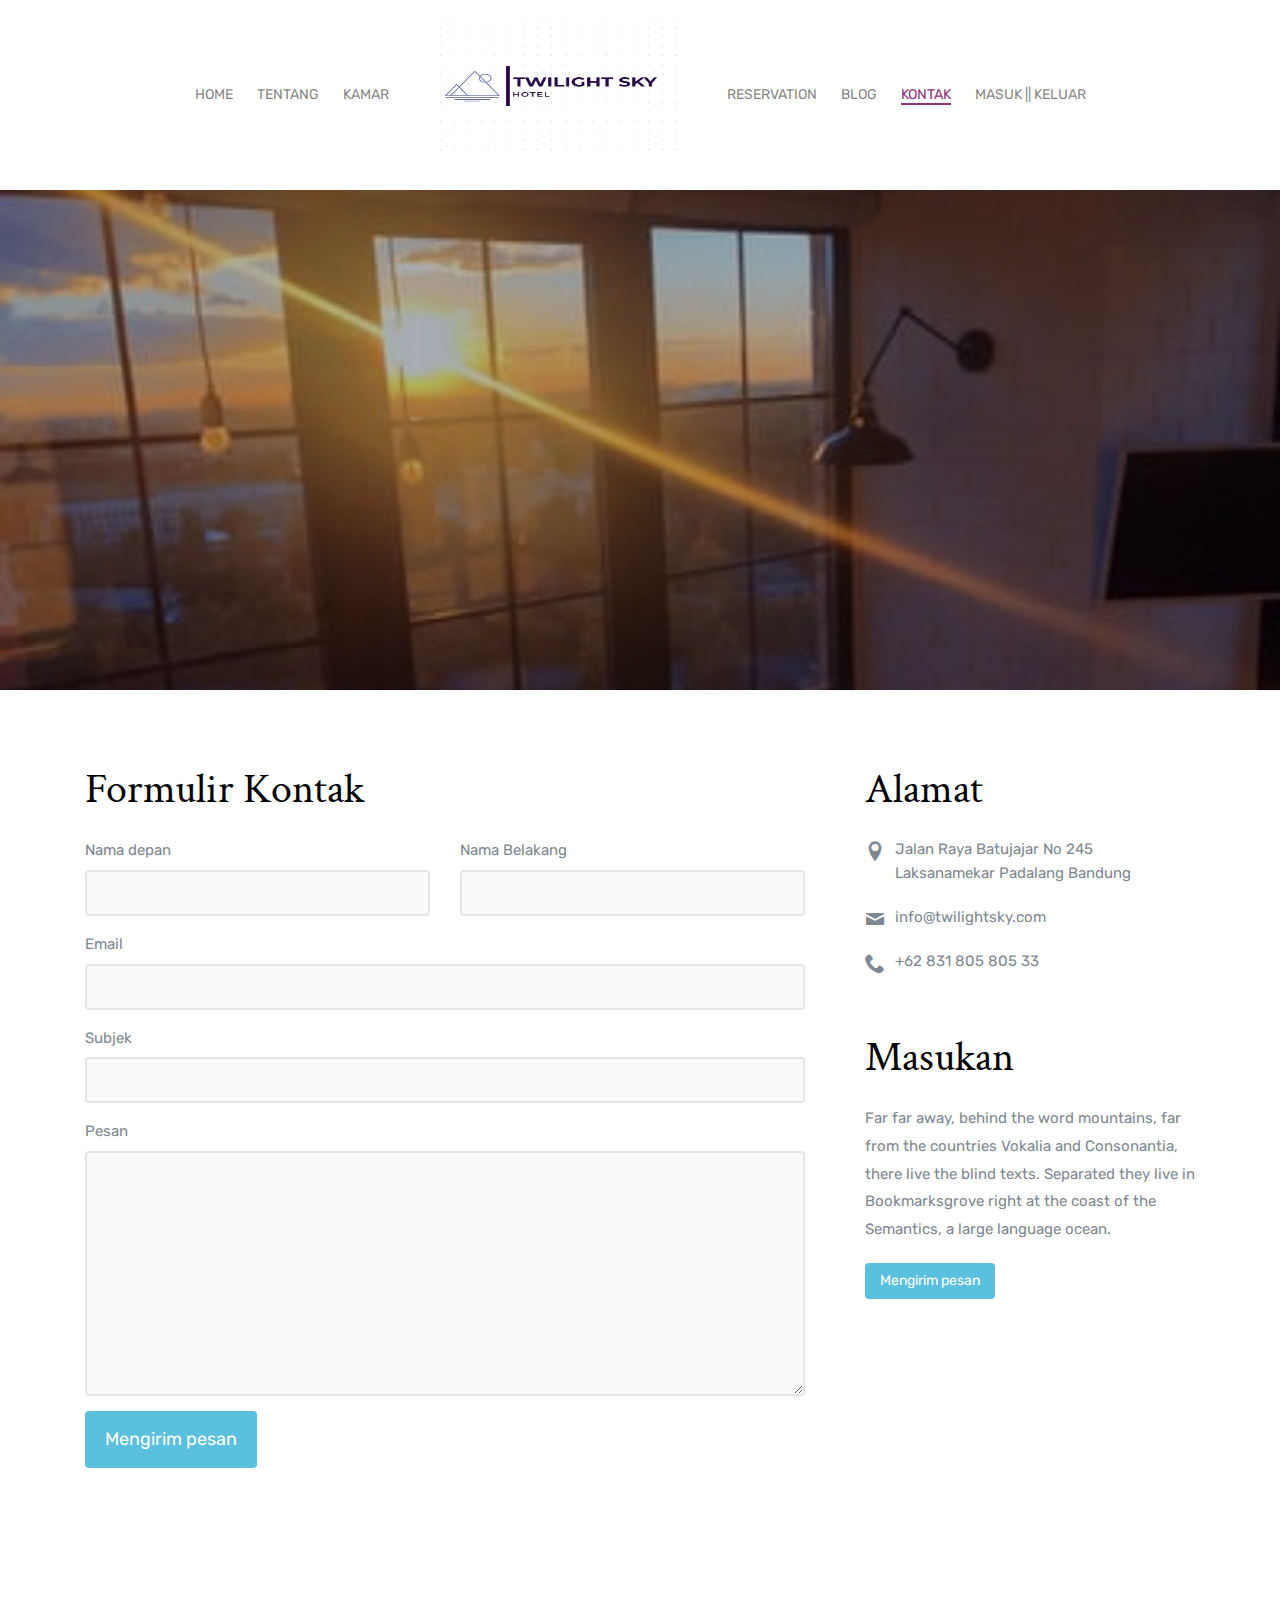
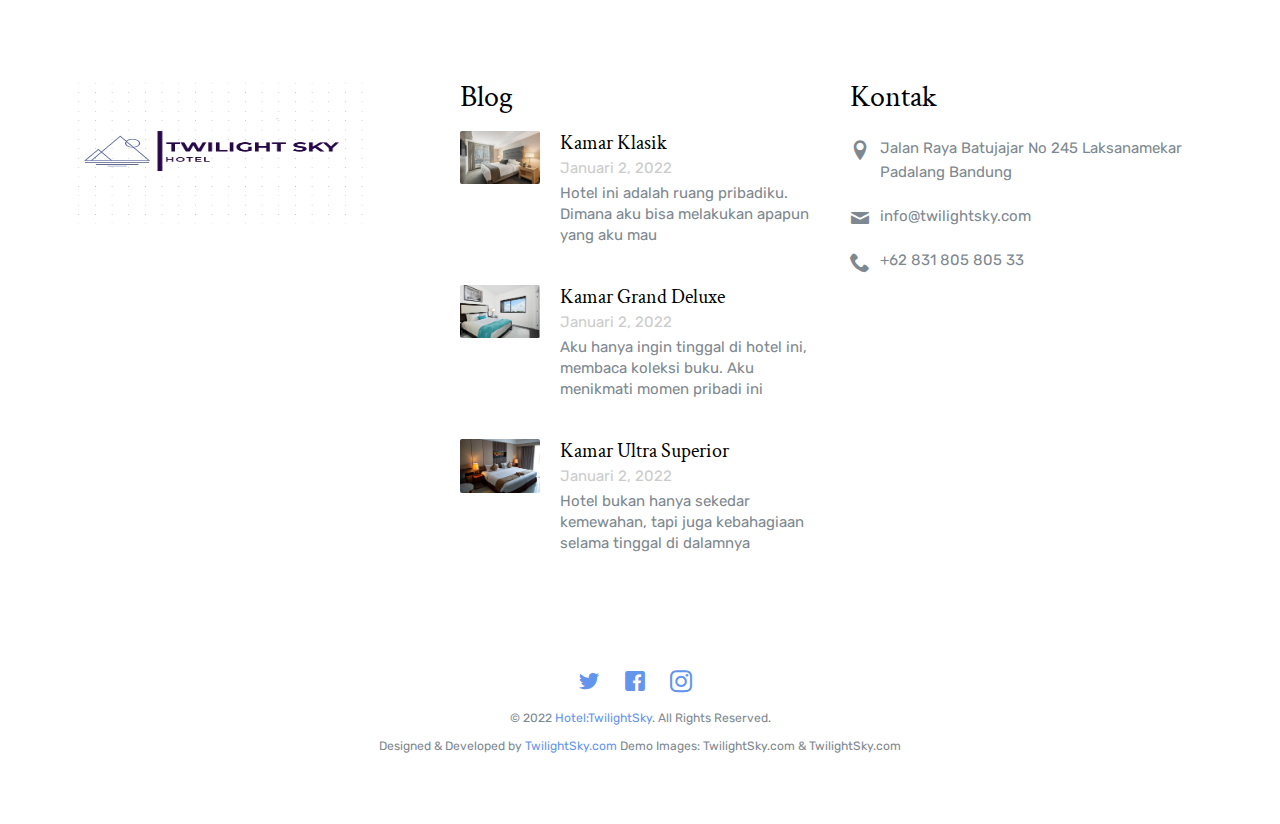
<file: kontak.html>
<!DOCTYPE html>

<html lang="en">
  <head>
    <meta charset="utf-8">
    <meta name="viewport" content="width=device-width, initial-scale=1">
    <title>Uji Kompetensi Keahlian &mdash; Eep Abdul Aziz, SMK Mahardhika Batujajar</title>
    <meta name="description" content="Free Bootstrap Theme by uicookies.com">
    <meta name="keywords" content="free website templates, free bootstrap themes, free template, free bootstrap, free website template">
    
    <link href="https://fonts.googleapis.com/css?family=Crimson+Text:300,400,700|Rubik:300,400,700,900" rel="stylesheet">
     <link rel="icon" type="image/png" sizes="16x16" href="img/logo_md.png">
    <link rel="stylesheet" href="css/styles-merged.css">
    <link rel="stylesheet" href="css/style.min.css">
    <link rel="stylesheet" type="text/css" href="css/contact.css">
    <link rel="stylesheet" href="css/custom.css">

    <!--[if lt IE 9]>
      <script src="js/vendor/html5shiv.min.js"></script>
      <script src="js/vendor/respond.min.js"></script>
    <![endif]-->
  </head>
  <body>

  <!-- START: header -->

  <header role="banner" class="probootstrap-header">
    <!-- <div class="container"> -->
    <div class="row">
        <a href="index.html" class="probootstrap-logo visible-xs"><img src="img/logo_sm.png" class="hires" width="130" height="70" alt="Free Bootstrap Template by uicookies.com"></a>
        
        <a href="#" class="probootstrap-burger-menu visible-xs"><i>Menu</i></a>
        <div class="mobile-menu-overlay"></div>

        <nav role="navigation" class="probootstrap-nav hidden-xs">
          <ul class="probootstrap-main-nav">
            <li><a href="index.html">Home</a></li>
            <li><a href="tentang.html">Tentang</a></li>
            <li><a href="kamar.html">Kamar</a></li>
            <li class="hidden-xs probootstrap-logo-center"><a href="index.html"><img src="img/logo_md.png" class="hires" width="250" height="150" alt="Free Bootstrap Template by uicookies.com"></a></li>
            <li><a href="reservasi.html">Reservation</a></li>
            <li><a href="blog.html">Blog</a></li>
            <li class="active"><a href="kontak.html">Kontak</a></li>
            <li><a href="C:\xampp\htdocs\login\index.html">Masuk || Keluar</a></li> 
          </ul>
          <div class="extra-text visible-xs">
            <a href="#" class="probootstrap-burger-menu"><i>Menu</i></a>
            <h5>Terhubung Dengan Kami</h5>
            <ul class="social-buttons">
              <li><a href="#"><i class="icon-twitter"></i></a></li>
              <li><a href="#"><i class="icon-facebook2"></i></a></li>
              <li><a href="#"><i class="icon-instagram2"></i></a></li>
            </ul>
          </div>
        </nav>
        </div>
    <!-- </div> -->
  </header>
  <!-- END: header -->

  <section class="probootstrap-slider flexslider probootstrap-inner">
    <ul class="slides">
       <li style="background-image: url(img/slider_1.jpg);" class="overlay">
          <div class="container">
            <div class="row">
              <div class="col-md-10 col-md-offset-1">
                <div class="probootstrap-slider-text text-center">
                  <h1 class="probootstrap-heading probootstrap-animate">Kontak</h1>
                  <div class="probootstrap-animate probootstrap-sub-wrap">"Manfaatkan liburan kamu untuk melepaskan semua beban agar pikiran dan tubuh menjadi sehat kembali".</div>
                </div>
              </div>
            </div>
          </div>
        </li>
    </ul>
  </section>
  
  <section class="probootstrap-section">
    <div class="container">
      <div class="row probootstrap-gutter60">
        <div class="col-md-8">
          <h2 class="mt0">Formulir Kontak</h2>
          <form action="#" method="post" class="probootstrap-form">
            <div class="row">
              <div class="col-md-6">
                <div class="form-group">
                  <label for="fname">Nama depan</label>
                  <input type="text" class="form-control" id="fname" name="fname">
                </div>
              </div>
              <div class="col-md-6">
                <div class="form-group">
                  <label for="lname">Nama Belakang</label>
                  <input type="text" class="form-control" id="lname" name="lname">
                </div>
              </div>
            </div>
            <div class="form-group">
              <label for="email">Email</label>
              <input type="email" class="form-control" id="email" name="email">
            </div>
            <div class="form-group">
              <label for="subject">Subjek</label>
              <input type="text" class="form-control" id="subject" name="subject">
            </div>
            <div class="form-group">
              <label for="message">Pesan</label>
              <textarea cols="30" rows="10" class="form-control" id="message" name="message"></textarea>
            </div>
            <div class="form-group">
              <input type="submit" class="btn btn-info btn-lg" id="submit" name="submit" value="Mengirim pesan">
            </div>
          </form>
        </div>
        <div class="col-md-4">
          <h2 class="mt0">Alamat</h2>
          <ul class="probootstrap-contact-info">
            <li><i class="icon-location2"></i> <span>Jalan Raya Batujajar No 245 Laksanamekar Padalang Bandung</span></li>
              <li><i class="icon-mail"></i><span>info@twilightsky.com</span></li>
              <li><i class="icon-phone2"></i><span>+62 831 805 805 33</span></li>
          </ul>
          <h2>Masukan</h2>
          <p>Far far away, behind the word mountains, far from the countries Vokalia and Consonantia, there live the blind texts. Separated they live in Bookmarksgrove right at the coast of the Semantics, a large language ocean.</p>
          <p><a href="#" class="btn btn-info" role="button">Mengirim pesan</a></p>
        </div>
      </div>
    </div>
  </section>
 <!-- START: footer -->
  <footer role="contentinfo" class="probootstrap-footer">
    <div class="container">
      <div class="row">
        <div class="col-md-4">
          <div class="probootstrap-footer-widget">
            <p class="mt40"><img src="img/logo_sm.png" class="hires" width="300" height="150" alt="Free HTML5 Bootstrap Template by uicookies.com"></p>
          </div>
        </div>
        <div class="col-md-4">
          <div class="probootstrap-footer-widget">
            <h3>Blog</h3>
            <ul class="probootstrap-blog-list">
              <li>
                <a href="#">
                  <figure class="probootstrap-image"><img src="img/img_1.jpg" alt="Free Bootstrap Template by uicookies.com" class="img-responsive"></figure>
                  <div class="probootstrap-text">
                   <h4>Kamar Klasik</h4>
                    <span class="meta">Januari 2, 2022</span>
                    <p>Hotel ini adalah ruang pribadiku. Dimana aku bisa melakukan apapun yang aku mau</p>
                  </div>
                </a>
              </li>
              <li>
                <a href="#">
                  <figure class="probootstrap-image"><img src="img/img_2.jpg" alt="Free Bootstrap Template by uicookies.com" class="img-responsive"></figure>
                  <div class="probootstrap-text">
                    <h4>Kamar Grand Deluxe</h4>
                    <span class="meta">Januari 2, 2022</span>
                    <p>Aku hanya ingin tinggal di hotel ini, membaca koleksi buku. Aku menikmati momen pribadi ini</p>
                  </div>
                </a>
              </li>
              <li>
                <a href="#">
                  <figure class="probootstrap-image"><img src="img/img_3.jpg" alt="Free Bootstrap Template by uicookies.com" class="img-responsive"></figure>
                  <div class="probootstrap-text">
                    <h4>Kamar Ultra Superior</h4>
                    <span class="meta">Januari 2, 2022</span>
                    <p>Hotel bukan hanya sekedar kemewahan, tapi juga kebahagiaan selama tinggal di dalamnya</p>
                  </div>
                </a>
              </li>
            </ul>
          </div>
        </div>
        <div class="col-md-4">
          <div class="probootstrap-footer-widget">
            <h3>Kontak</h3>
            <ul class="probootstrap-contact-info">
              <li><i class="icon-location2"></i> <span>Jalan Raya Batujajar No 245 Laksanamekar Padalang Bandung</span></li>
              <li><i class="icon-mail"></i><span>info@twilightsky.com</span></li>
              <li><i class="icon-phone2"></i><span>+62 831 805 805 33</span></li>
            </ul>
            
          </div>
        </div>
      </div>
      <div class="row mt40">
        <div class="col-md-12 text-center">
          <ul class="probootstrap-footer-social">
            <li><a href=""><i class="icon-twitter"></i></a></li>
            <li><a href=""><i class="icon-facebook"></i></a></li>
            <li><a href=""><i class="icon-instagram2"></i></a></li>
          </ul>
          <p>
            <small>&copy; 2022 <a href="https://TwilightSky.com/" target="_blank">Hotel:TwilightSky</a>. All Rights Reserved. <br> Designed &amp; Developed by <a href="https://TwilightSky.com/" target="_blank">TwilightSky.com</a> Demo Images: TwilightSky.com &amp; TwilightSky.com</small>
          </p>
          
        </div>
      </div>
    </div>
  </footer>
  <!-- END: footer -->
  
 
  

  <script src="js/scripts.min.js"></script>
  <script src="js/main.min.js"></script>
  <script src="js/custom.js"></script>

  </body>
</html>
</file>
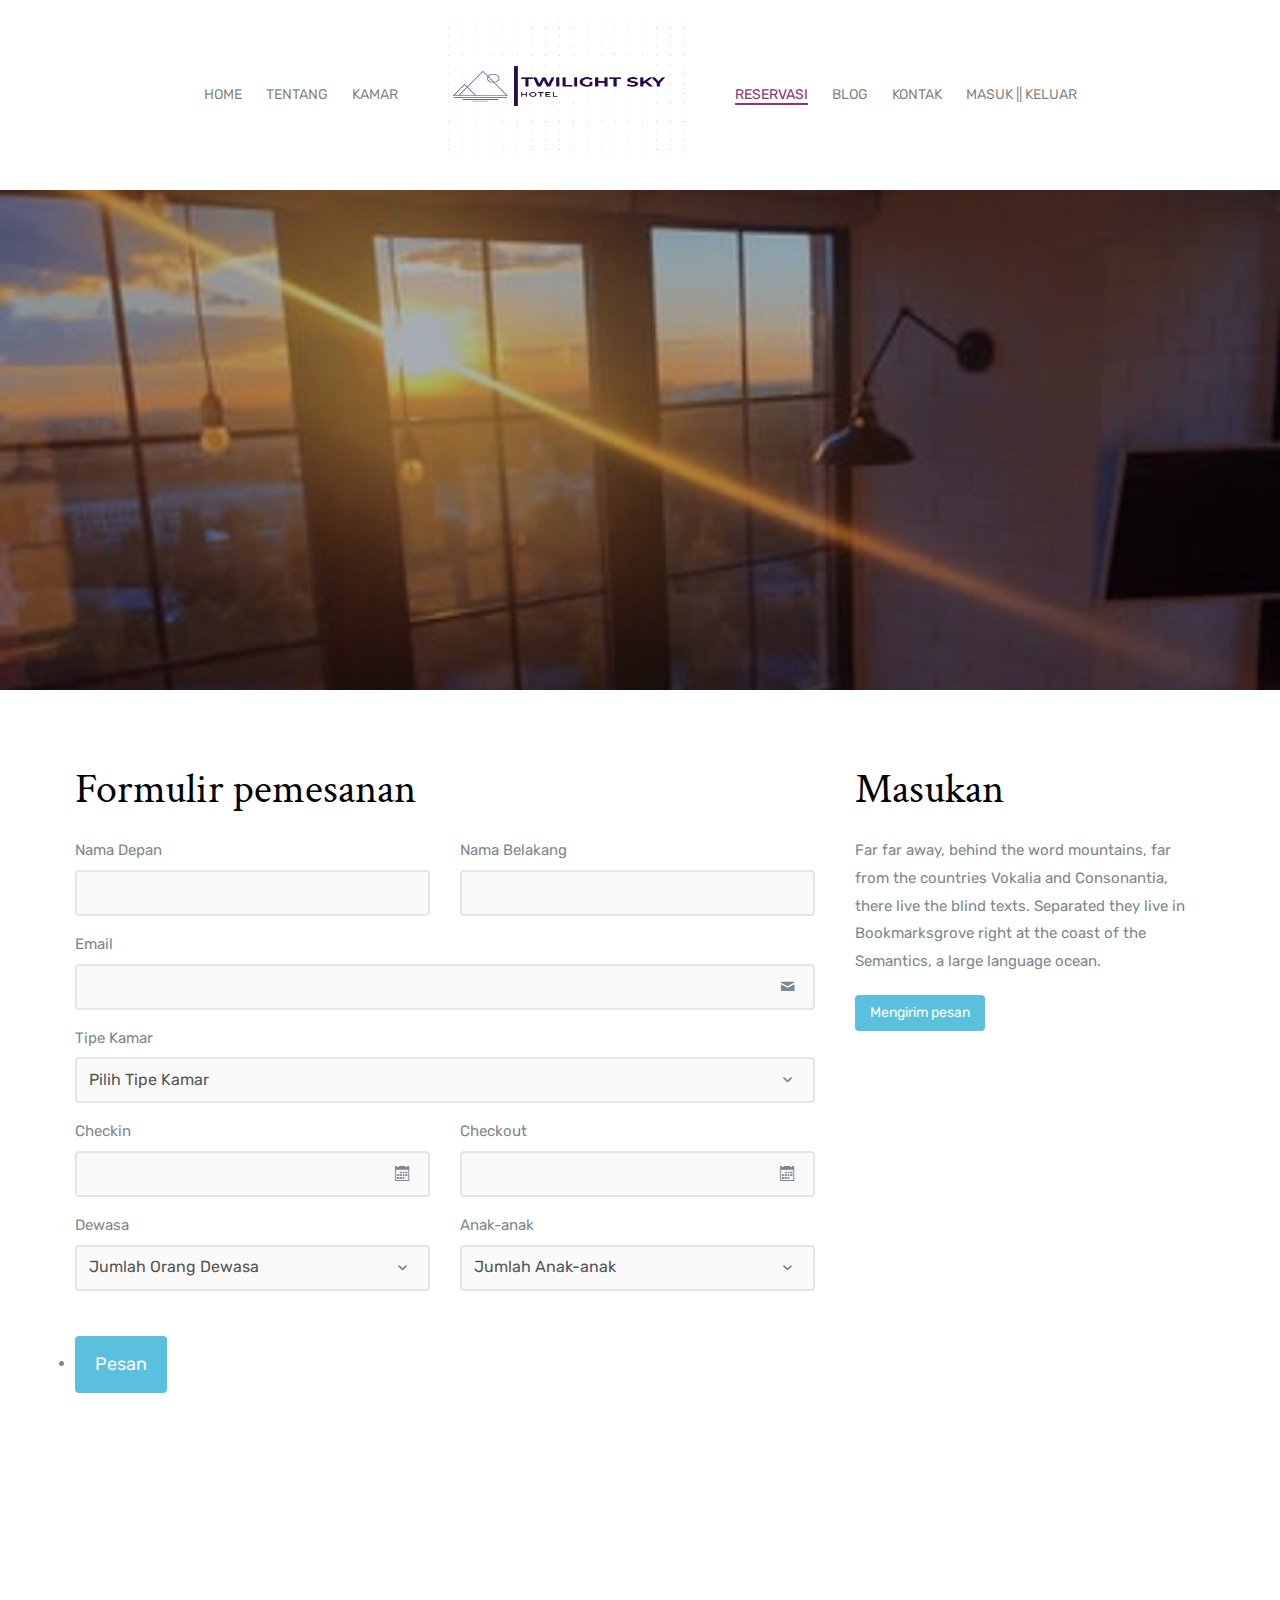
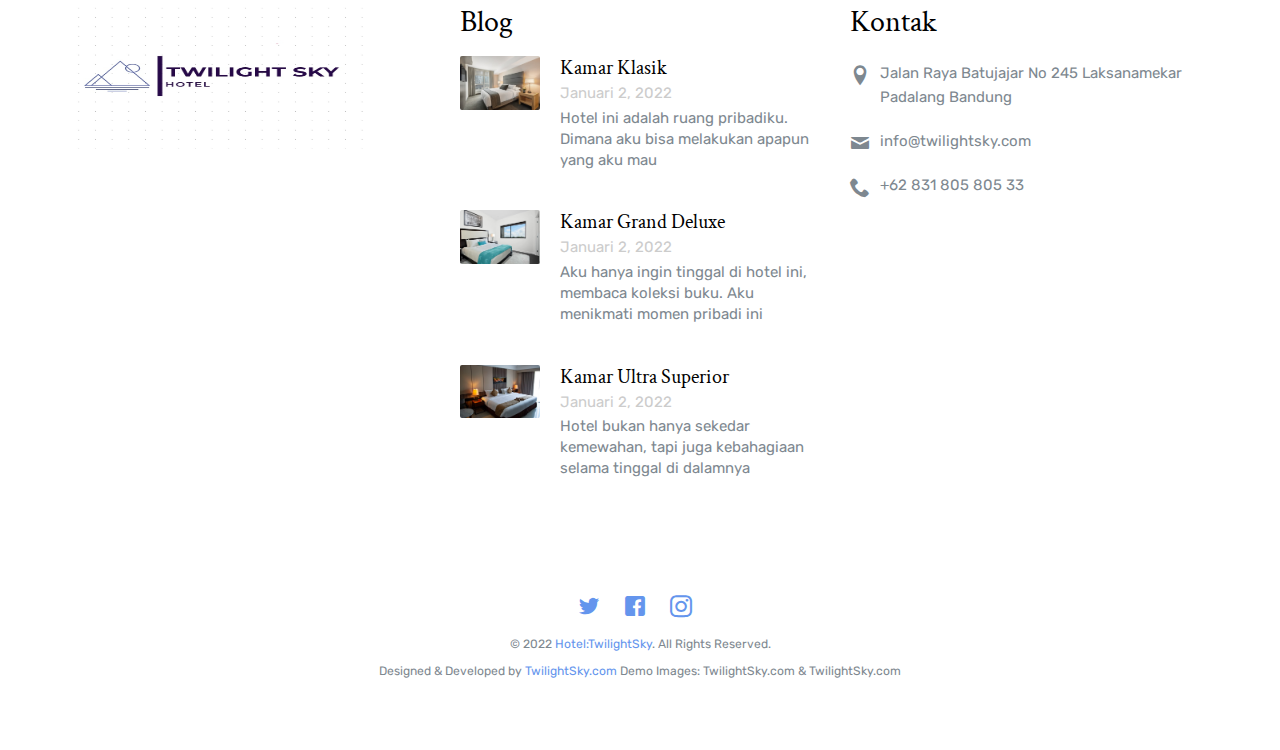
<file: reservasi.html>
<!DOCTYPE html>

<html lang="en">
  <head>
    <meta charset="utf-8">
    <meta name="viewport" content="width=device-width, initial-scale=1">
    <title>Uji Kompetensi Keahlian &mdash; Eep Abdul Aziz, SMK Mahardhika Batujajar</title>
    <meta name="description" content="Free Bootstrap Theme by uicookies.com">
    <meta name="keywords" content="free website templates, free bootstrap themes, free template, free bootstrap, free website template">
    
    <link href="https://fonts.googleapis.com/css?family=Crimson+Text:300,400,700|Rubik:300,400,700,900" rel="stylesheet">
    <link rel="icon" type="image/png" sizes="16x16" href="img/logo_sm.png">
    <link rel="stylesheet" href="css/styles-merged.css">
    <link rel="stylesheet" href="css/style.min.css">
    <link rel="stylesheet" type="text/css" href="css/resevation.css">
    <link rel="stylesheet" href="css/custom.css">

    <!--[if lt IE 9]>
      <script src="js/vendor/html5shiv.min.js"></script>
      <script src="js/vendor/respond.min.js"></script>
    <![endif]-->
  </head>
  <body>

  <!-- START: header -->

  <header role="banner" class="probootstrap-header">
    <!-- <div class="container"> -->
    <div class="row">
        <a href="index.html" class="probootstrap-logo visible-xs"><img src="img/logo_sm.png" class="hires" width="250" height="150" alt="Free Bootstrap Template by uicookies.com"></a>
        
        <a href="#" class="probootstrap-burger-menu visible-xs"><i>Menu</i></a>
        <div class="mobile-menu-overlay"></div>

        <nav role="navigation" class="probootstrap-nav hidden-xs">
          <ul class="probootstrap-main-nav">
            <li><a href="index.html">Home</a></li>
            <li><a href="tentang.html">Tentang</a></li>
            <li><a href="kamar.html">Kamar </a></li>
            <li class="hidden-xs probootstrap-logo-center"><a href="index.html"><img src="img/logo_md.png" class="hires" width="250" height="150" alt="Free Bootstrap Template by uicookies.com"></a></li>
            <li class="active"><a href="reservasi.html">Reservasi</a></li>
            <li><a href="blog.html">Blog</a></li>
            <li><a href="kontak.html">Kontak</a></li>
            <li><a href="C:\xampp\htdocs\login\index.html">Masuk || Keluar</a></li> 
          </ul>
          <div class="extra-text visible-xs">
            <a href="#" class="probootstrap-burger-menu"><i>Menu</i></a>
            <h5>Terhubung Dengan Kami</h5>
            <ul class="social-buttons">
              <li><a href="#"><i class="icon-twitter"></i></a></li>
              <li><a href="#"><i class="icon-facebook2"></i></a></li>
              <li><a href="#"><i class="icon-instagram2"></i></a></li>
            </ul>
          </div>
        </nav>
        </div>
    <!-- </div> -->
  </header>
  <!-- END: header -->

  <section class="probootstrap-slider flexslider probootstrap-inner">
    <ul class="slides">
       <li style="background-image: url(img/slider_1.jpg);" class="overlay">
          <div class="container">
            <div class="row">
              <div class="col-md-10 col-md-offset-1">
                <div class="probootstrap-slider-text text-center">
                  <h1 class="probootstrap-heading probootstrap-animate">Pesan Kamar</h1>
                  <div class="probootstrap-animate probootstrap-sub-wrap">"Manfaatkan liburan kamu untuk melepaskan semua beban agar pikiran dan tubuh menjadi sehat kembali".</div>
                </div>
              </div>
            </div>
          </div>
        </li>
    </ul>
  </section>
  
  <section class="probootstrap-section">
    <div class="container">
      <div class="row probootstrap-gutter40">
        <div class="col-md-8">
          <h2 class="mt0">Formulir pemesanan</h2>
          <form action="#" method="post" class="probootstrap-form">
            <div class="row">
              <div class="col-md-6">
                <div class="form-group">
                  <label for="fname">Nama Depan</label>
                  <input type="text" class="form-control" id="fname" name="fname">
                </div>
              </div>
              <div class="col-md-6">
                <div class="form-group">
                  <label for="lname">Nama Belakang</label>
                  <input type="text" class="form-control" id="lname" name="lname">
                </div>
              </div>
            </div>
            <div class="form-group">
              <label for="email">Email</label>
              <div class="form-field">
                <i class="icon icon-mail"></i>
                <input type="email" class="form-control" id="email" name="email">
              </div>
            </div>
            <div class="form-group">
              <label for="room">Tipe Kamar</label>
              <div class="form-field">
                <i class="icon icon-chevron-down"></i>
                <select name="room" id="room" class="form-control">
                  <option value="">Pilih Tipe Kamar</option>
                  <option value="1">Classic Room</option>
                  <option value="2">Ultra Superior Room</option>
                  <option value="3">Grand Deluxe Room</option>
                </select>
              </div>
            </div>
            <div class="row">
              <div class="col-md-6">
                <div class="form-group">
                  <label for="date-arrival">Checkin</label>
                  <div class="form-field">
                    <i class="icon icon-calendar2"></i>
                    <input type="text" class="form-control" id="date-arrival" name="date-arrival">
                  </div>
                </div>
              </div>
              <div class="col-md-6">
                <div class="form-group">
                  <label for="date-departure">Checkout</label>
                  <div class="form-field">
                    <i class="icon icon-calendar2"></i>
                    <input type="text" class="form-control" id="date-departure" name="date-departure">
                  </div>
                </div>
              </div>
            </div>

            <div class="row mb30">
              <div class="col-md-6">
                <div class="form-group">
                  <label for="adults">Dewasa</label>
                  <div class="form-field">
                    <i class="icon icon-chevron-down"></i>
                    <select name="adults" id="adults" class="form-control">
                      <option value="">Jumlah Orang Dewasa</option>
                      <option value="1">1</option>
                      <option value="2">2</option>
                      <option value="3">3</option>
                      <option value="4">4+</option>
                    </select>
                  </div>
                </div>
              </div>
              <div class="col-md-6">
                <div class="form-group">
                  <label for="children">Anak-anak</label>
                  <div class="form-field">
                    <i class="icon icon-chevron-down"></i>
                    <select name="children" id="children" class="form-control">
                      <option value="">Jumlah Anak-anak</option>
                      <option value="1">1</option>
                      <option value="2">2</option>
                      <option value="3">3</option>
                      <option value="4">4+</option>
                    </select>
                  </div>
                  
                </div>
              </div>
            </div>
            <div class="form-group">
            <li><a href="C:/xampp/htdocs/admin/themifyicon.html"><input type="submit" class="btn btn-info btn-lg" id="submit" name="submit" value="Pesan"></a></li>
            </div>
          </form>
        </div>
        <div class="col-md-4">
          <h2 class="mt0">Masukan</h2>
          <p>Far far away, behind the word mountains, far from the countries Vokalia and Consonantia, there live the blind texts. Separated they live in Bookmarksgrove right at the coast of the Semantics, a large language ocean.</p>
          <p><a href="#" class="btn btn-info" role="button">Mengirim pesan</a></p>
        </div>
      </div>
    </div>
  </section>
  <!-- START: footer -->
  <footer role="contentinfo" class="probootstrap-footer">
    <div class="container">
      <div class="row">
        <div class="col-md-4">
          <div class="probootstrap-footer-widget">
            <p class="mt40"><img src="img/logo_sm.png" class="hires" width="300" height="150" alt="Free HTML5 Bootstrap Template by uicookies.com"></p>
          </div>
        </div>
        <div class="col-md-4">
          <div class="probootstrap-footer-widget">
            <h3>Blog</h3>
            <ul class="probootstrap-blog-list">
              <li>
                <a href="#">
                  <figure class="probootstrap-image"><img src="img/img_1.jpg" alt="Free Bootstrap Template by uicookies.com" class="img-responsive"></figure>
                  <div class="probootstrap-text">
                    <h4>Kamar Klasik</h4>
                    <span class="meta">Januari 2, 2022</span>
                    <p>Hotel ini adalah ruang pribadiku. Dimana aku bisa melakukan apapun yang aku mau</p>
                  </div>
                </a>
              </li>
              <li>
                <a href="#">
                  <figure class="probootstrap-image"><img src="img/img_2.jpg" alt="Free Bootstrap Template by uicookies.com" class="img-responsive"></figure>
                  <div class="probootstrap-text">
                    <h4>Kamar Grand Deluxe</h4>
                    <span class="meta">Januari 2, 2022</span>
                    <p>Aku hanya ingin tinggal di hotel ini, membaca koleksi buku. Aku menikmati momen pribadi ini</p>
                  </div>
                </a>
              </li>
              <li>
                <a href="#">
                  <figure class="probootstrap-image"><img src="img/img_3.jpg" alt="Free Bootstrap Template by uicookies.com" class="img-responsive"></figure>
                  <div class="probootstrap-text">
                    <h4>Kamar Ultra Superior</h4>
                    <span class="meta">Januari 2, 2022</span>
                    <p>Hotel bukan hanya sekedar kemewahan, tapi juga kebahagiaan selama tinggal di dalamnya</p>
                  </div>
                </a>
              </li>
            </ul>
          </div>
        </div>
        <div class="col-md-4">
          <div class="probootstrap-footer-widget">
            <h3>Kontak</h3>
            <ul class="probootstrap-contact-info">
              <ul class="probootstrap-contact-info">
              <li><i class="icon-location2"></i> <span>Jalan Raya Batujajar No 245 Laksanamekar Padalang Bandung</span></li>
              <li><i class="icon-mail"></i><span>info@twilightsky.com</span></li>
              <li><i class="icon-phone2"></i><span>+62 831 805 805 33</span></li>
            </ul>
            
          </div>
        </div>
      </div>
      <div class="row mt40">
        <div class="col-md-12 text-center">
          <ul class="probootstrap-footer-social">
            <li><a href=""><i class="icon-twitter"></i></a></li>
            <li><a href=""><i class="icon-facebook"></i></a></li>
            <li><a href=""><i class="icon-instagram2"></i></a></li>
          </ul>
          <p>
            <small>&copy; 2022 <a href="https://TwilightSky.com/" target="_blank">Hotel:TwilightSky</a>. All Rights Reserved. <br> Designed &amp; Developed by <a href="https://TwilightSky.com/" target="_blank">TwilightSky.com</a> Demo Images: TwilightSky.com &amp; TwilightSky.com</small>
          </p>
          
        </div>
      </div>
    </div>
  </footer>
  <!-- END: footer -->
  
  <script src="js/scripts.min.js"></script>
  <script src="js/main.min.js"></script>
  <script src="js/custom.js"></script>

  </body>
</html>
</file>
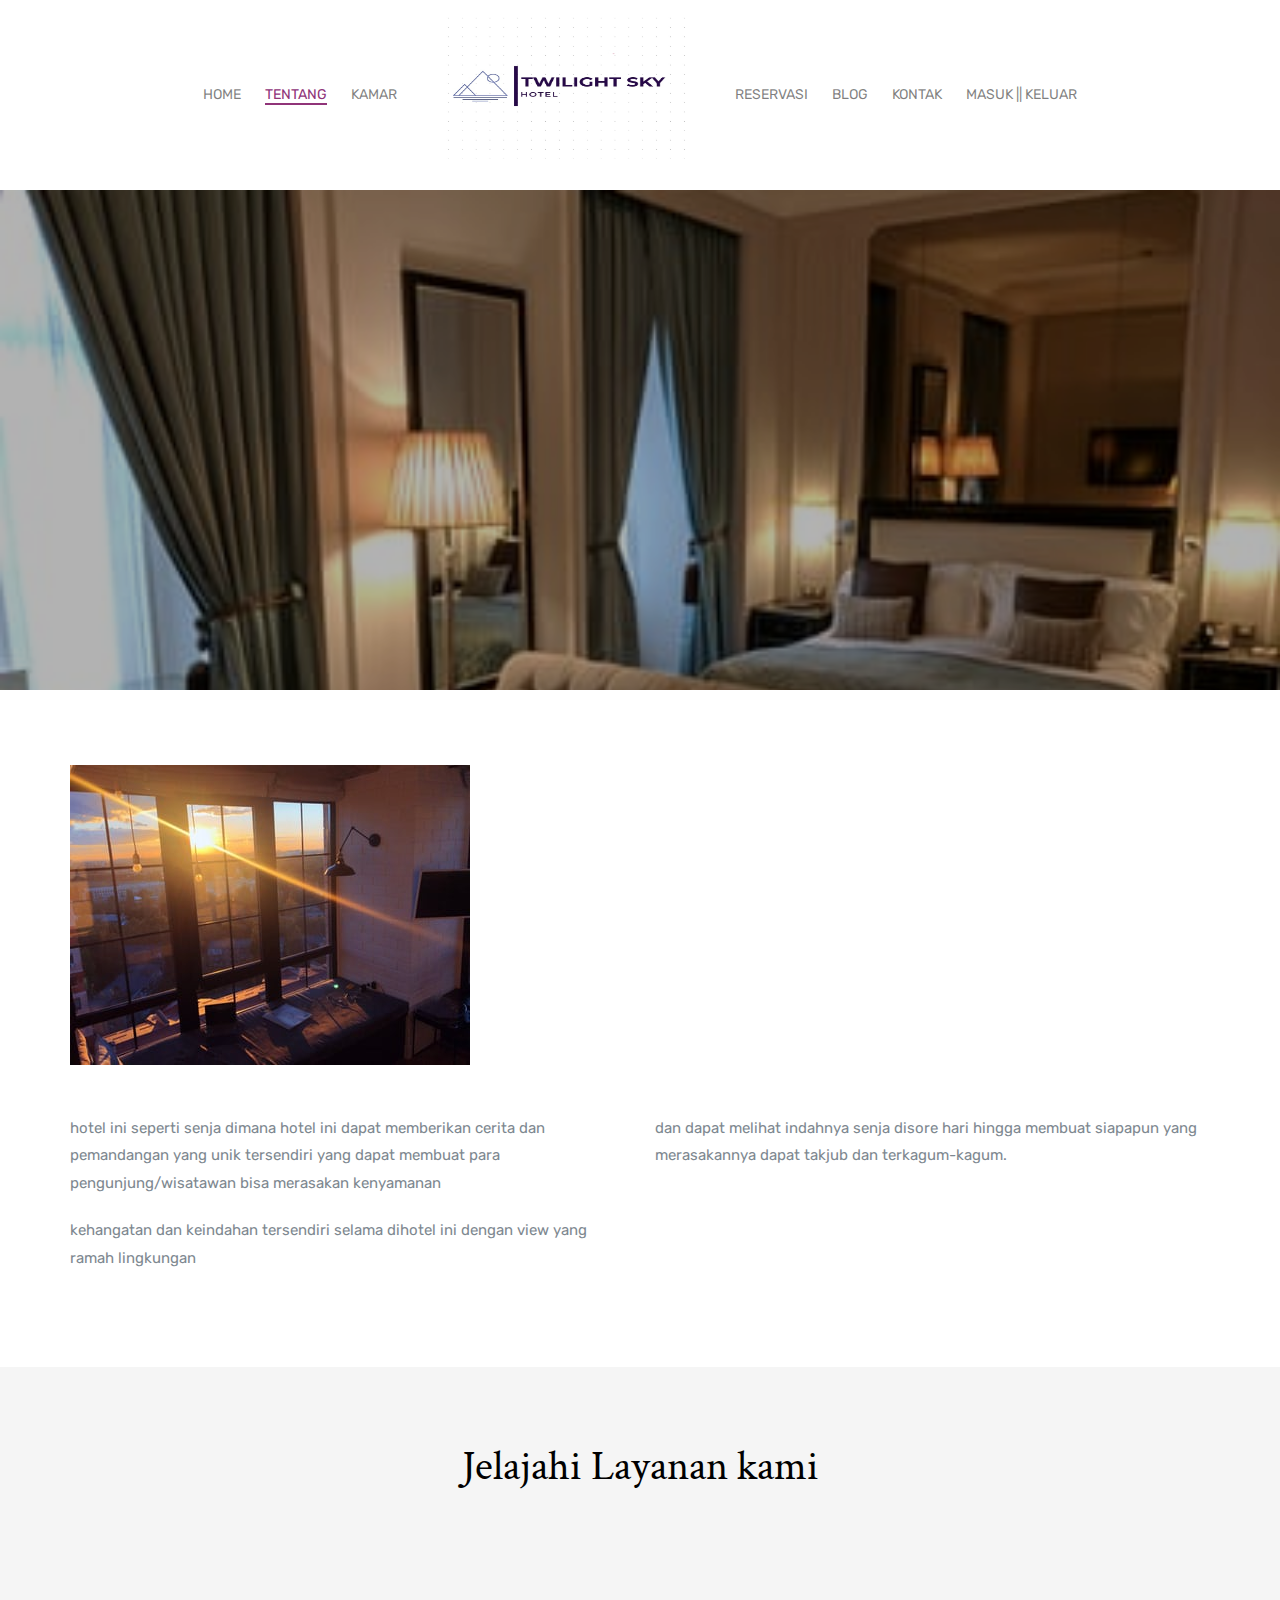
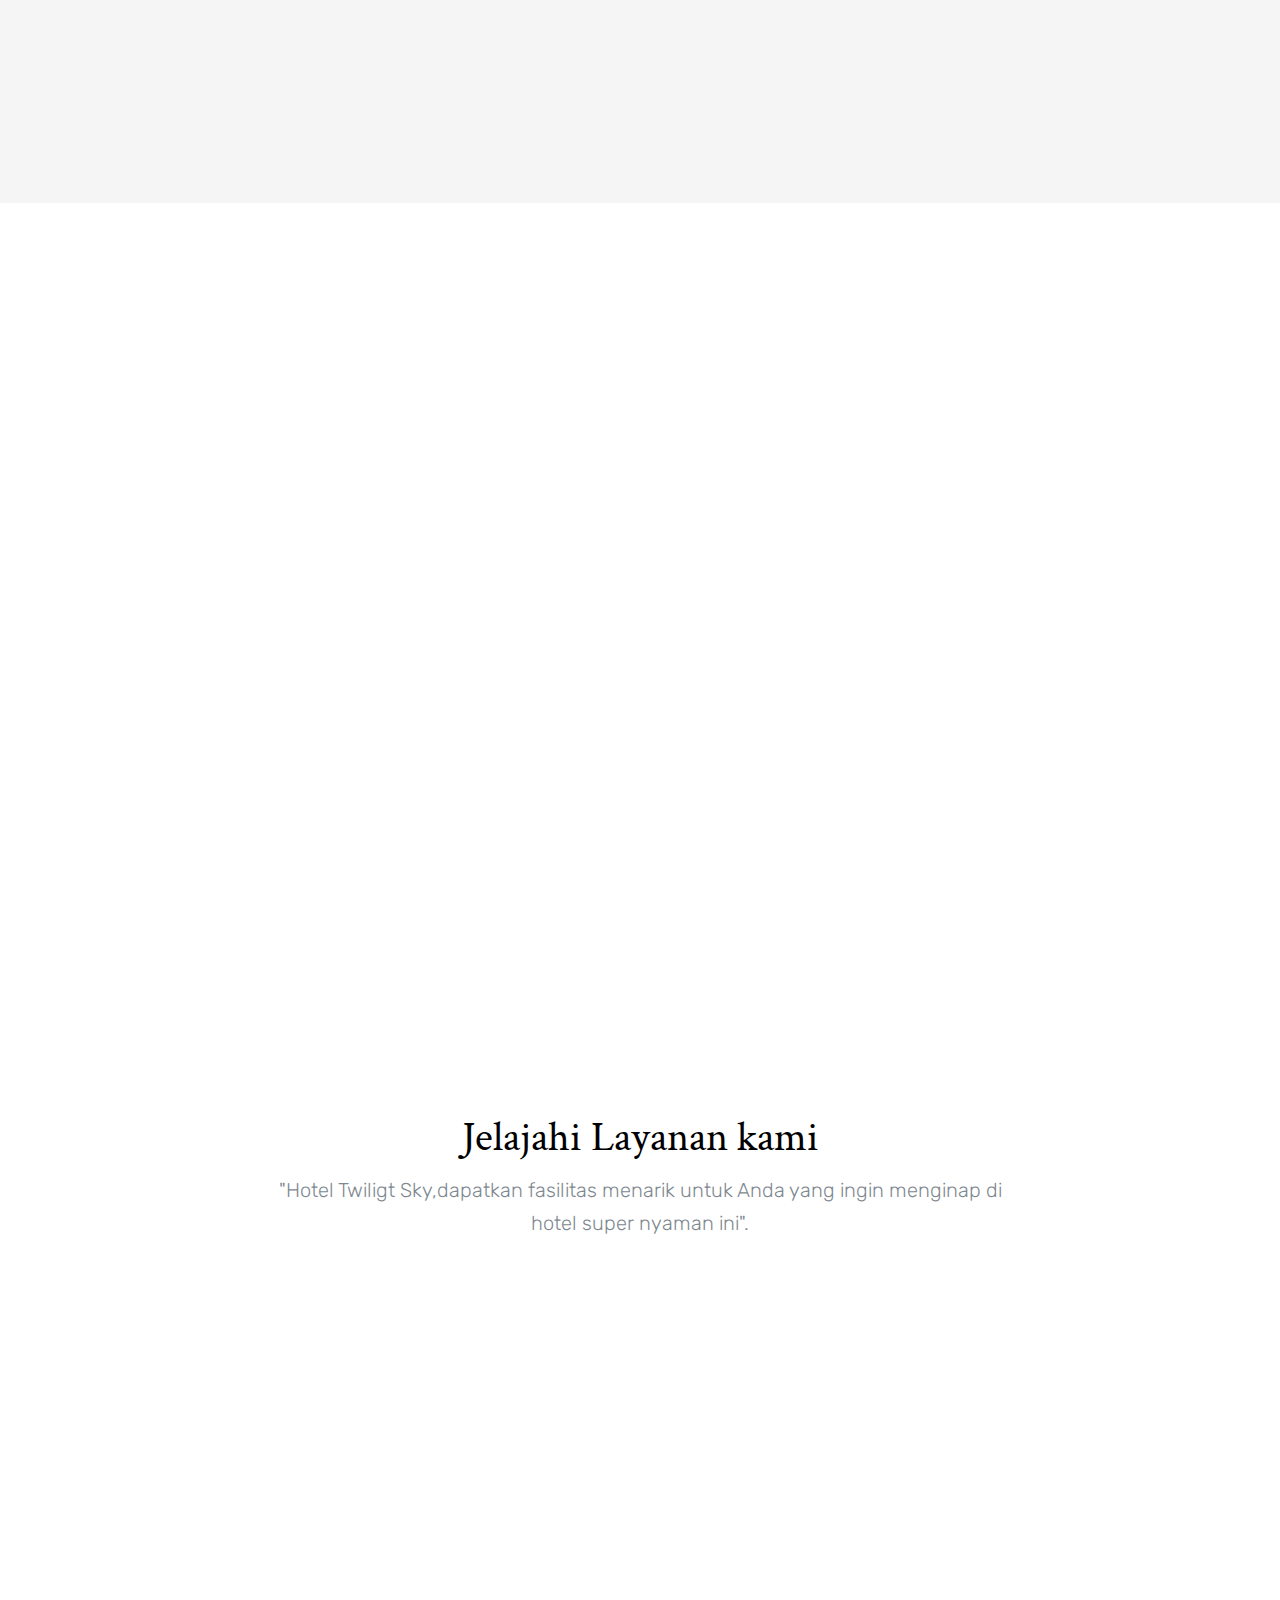
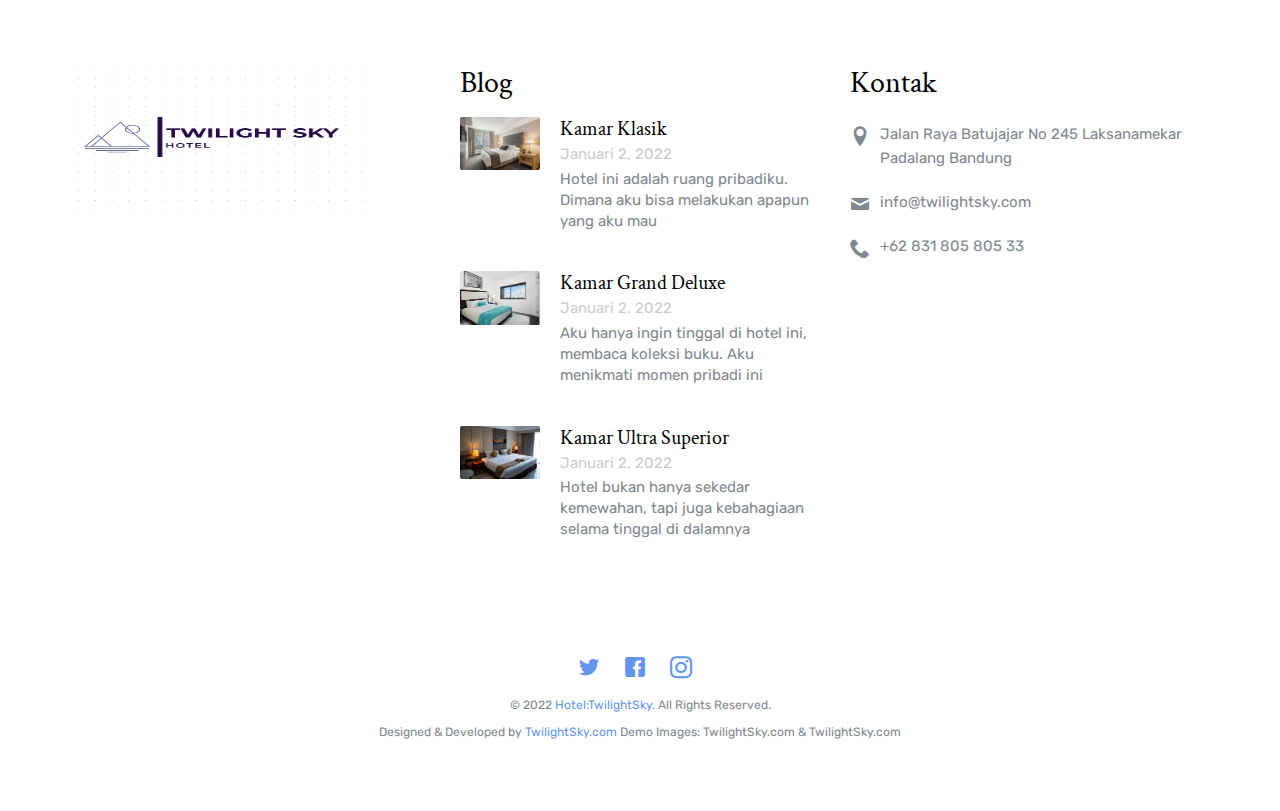
<file: tentang.html>
<!DOCTYPE html>
<html lang="en">
  <head>
    <meta charset="utf-8">
    <meta name="viewport" content="width=device-width, initial-scale=1">
    <title>Uji Kompetensi Keahlian &mdash; Eep Abdul Aziz, SMK Mahardhika Batujajar</title>
    <meta name="description" content="Free Bootstrap Theme by uicookies.com">
    <meta name="keywords" content="free website templates, free bootstrap themes, free template, free bootstrap, free website template">
    
    <link href="https://fonts.googleapis.com/css?family=Crimson+Text:300,400,700|Rubik:300,400,700,900" rel="stylesheet">
    <link rel="icon" type="image/png" sizes="16x16" href="img/logo_md.png">
    <link rel="stylesheet" href="css/styles-merged.css">
    <link rel="stylesheet" href="css/style.min.css">
    <link rel="stylesheet" type="text/css" href="css/about.css">
    <link rel="stylesheet" href="css/custom.css">


    <!--[if lt IE 9]>
      <script src="js/vendor/html5shiv.min.js"></script>
      <script src="js/vendor/respond.min.js"></script>
    <![endif]-->
  </head>
  <body>

  <!-- START: header -->

  <header role="banner" class="probootstrap-header">
    <!-- <div class="container"> -->
    <div class="row">
        <a href="index.html" class="probootstrap-logo visible-xs"><img src="img/logo_sm.png" class="hires" width="250" height="150" alt="Free Bootstrap Template by uicookies.com"></a>
        
        <a href="#" class="probootstrap-burger-menu visible-xs"><i>Menu</i></a>
        <div class="mobile-menu-overlay"></div>

        <nav role="navigation" class="probootstrap-nav hidden-xs">
          <ul class="probootstrap-main-nav">
            <li><a href="index.html">Home</a></li>
            <li class="active"><a href="tentang.html">Tentang</a></li>
            <li><a href="kamar.html">Kamar</a></li>
            <li class="hidden-xs probootstrap-logo-center"><a href="index.html"><img src="img/logo_md.png" class="hires" width="250" height="150" alt="Free Bootstrap Template by uicookies.com"></a></li>
            <li><a href="reservasi.html">Reservasi</a></li>
            <li><a href="blog.html">Blog</a></li>
            <li><a href="kontak.html">Kontak</a></li>
            <li><a href="C:\xampp\htdocs\login\index.html">Masuk || Keluar</a></li> 
          </ul>
          <div class="extra-text visible-xs">
            <a href="#" class="probootstrap-burger-menu"><i>Menu</i></a>
            <h5>Terhubung Dengan Kami</h5>
            <ul class="social-buttons">
              <li><a href="#"><i class="icon-twitter"></i></a></li>
              <li><a href="#"><i class="icon-facebook2"></i></a></li>
              <li><a href="#"><i class="icon-instagram2"></i></a></li>
            </ul>
          </div>
        </nav>
        </div>
    <!-- </div> -->
  </header>
  <!-- END: header -->

  <section class="probootstrap-slider flexslider probootstrap-inner">
    <ul class="slides">
       <li style="background-image: url(img/img_6.jpg);" class="overlay">
          <div class="container">
            <div class="row">
              <div class="col-md-10 col-md-offset-1">
                <div class="probootstrap-slider-text text-center">
                  <h1 class="probootstrap-heading probootstrap-animate">Twilight Sky

                  </h1>
                  <div class="probootstrap-animate probootstrap-sub-wrap">"Manfaatkan liburan kamu untuk melepaskan semua beban agar pikiran dan tubuh menjadi sehat kembali".</div>
                </div>
              </div>
            </div>
          </div>
        </li>
    </ul>
  </section>
  
  <section class="probootstrap-section">
    <div class="container">
      <div class="row mb30">
        <div class="col-md-12">
          <figure>
          <img src="img/slider_1.jpg" alt="Free HTML5 Bootstrap Template by uicookies.com" class="img-responsive">
          </figure>
        </div>
      </div>
      <div class="row">
        <div class="col-md-6">
          <p>hotel ini seperti senja dimana hotel ini dapat memberikan cerita dan pemandangan yang unik tersendiri yang dapat membuat para pengunjung/wisatawan bisa merasakan kenyamanan</p>

          <p>kehangatan dan keindahan tersendiri selama dihotel ini dengan view yang ramah lingkungan</p>
        </div>
        <div class="col-md-6">
          <p>dan dapat melihat indahnya senja disore hari hingga membuat siapapun yang merasakannya dapat takjub dan  terkagum-kagum.</p>
        </div>
      </div>
    </div>
  </section>

  <section class="probootstrap-section probootstrap-section-dark">
    <div class="container">
      <div class="row">
        <div class="col-md-12 text-center">
          <h2 class="mt0">Jelajahi Layanan kami</h2>
        </div>
        <div class="col-md-4">
          <div class="service left-icon left-icon-sm probootstrap-animate">
            <div class="icon">
              <i class="icon-check"></i>
            </div>
            <div class="text">
              <h3>1+ Jutaan Kamar Hotel</h3>
              <p>Jika kamu mencari nuansa kamar hotel keren dan membuat nyaman ketika tidur, pastikan kamu pesan kamar hotel di Hotel Twiligt Sky sekarang juga."</p>
              <p><a href="#" class="link-with-icon">Jelajahi <i class=" icon-chevron-right"></i></a></p>
            </div>  
          </div>
        </div>
        <div class="col-md-4">
          <div class="service left-icon left-icon-sm probootstrap-animate">
            <div class="icon">
              <i class="icon-check"></i>
            </div>
            <div class="text">
              <h3>Makanan &amp; Minuman</h3>
              <p>" Hotel Twiligt Sky , Hotel populer dan unik dengan cafe, bar serta restoran paling terbaik pada abad ini."</p>
              <p><a href="#" class="link-with-icon">Jelajahi <i class=" icon-chevron-right"></i></a></p>
            </div>  
          </div>
        </div>
        <div class="col-md-4">
          <div class="service left-icon left-icon-sm probootstrap-animate">
            <div class="icon">
              <i class="icon-check"></i>
            </div>
            <div class="text">
              <h3> Kendaraan</h3>
              <p> Hotel Twiligt Sky , Hotel yang sudah menyediakan fasilitas kendaraan sehingga tidak kebingungan ketika mau merasakan suasa disekitar hotel.</p>
              <p><a href="#" class="link-with-icon">Jelajahi<i class=" icon-chevron-right"></i></a></p>
            </div>  
          </div>
        </div>
      </div>
    </div>
  </section>
  
  <section class="probootstrap-section">
    <div class="container">
      <div class="row">
        <div class="col-md-8 col-md-offset-2 mb50 text-center probootstrap-animate">
          <h2 class="mt0">Lebih banyak fitur</h2>
        </div>
      </div>
      <div class="row">
        <div class="col-md-4 col-sm-6 col-xs-12 probootstrap-animate">
          <h3 class="heading-with-icon"><i class="icon-heart2"></i> <span>Hotel Bandung</span></h3>
          <p>Far far away, behind the word mountains, far from the countries Vokalia and Consonantia, there live the blind texts. Separated they live in Bookmarksgrove right at the coast of the Semantics, a large language ocean.</p>
          <p><a href="#" class="link-with-icon">Jelajahi <i class=" icon-chevron-right"></i></a></p>
        </div>
        <div class="col-md-4 col-sm-6 col-xs-12 probootstrap-animate">
          <h3 class="heading-with-icon"><i class="icon-rocket"></i> <span>Suasana Alam</span></h3>
          <p>Far far away, behind the word mountains, far from the countries Vokalia and Consonantia, there live the blind texts. Separated they live in Bookmarksgrove right at the coast of the Semantics, a large language ocean.</p>
          <p><a href="#" class="link-with-icon">Jelajahi <i class=" icon-chevron-right"></i></a></p>
        </div>
        <div class="clearfix visible-sm-block"></div>
        <div class="col-md-4 col-sm-6 col-xs-12 probootstrap-animate">
          <h3 class="heading-with-icon"><i class="icon-image"></i> <span>Gallery</span></h3>
          <p>Far far away, behind the word mountains, far from the countries Vokalia and Consonantia, there live the blind texts. Separated they live in Bookmarksgrove right at the coast of the Semantics, a large language ocean.</p>
          <p><a href="#" class="link-with-icon">Jelajahi <i class=" icon-chevron-right"></i></a></p>
        </div>
        <div class="clearfix visible-lg-block visible-md-block"></div>
        <div class="col-md-4 col-sm-6 col-xs-12 probootstrap-animate">
          <h3 class="heading-with-icon"><i class="icon-briefcase"></i> <span>Kerjasama</span></h3>
          <p>Far far away, behind the word mountains, far from the countries Vokalia and Consonantia, there live the blind texts. Separated they live in Bookmarksgrove right at the coast of the Semantics, a large language ocean.</p>
          <p><a href="#" class="link-with-icon">Jelajahi <i class=" icon-chevron-right"></i></a></p>
        </div>
        <div class="clearfix visible-sm-block"></div>
        <div class="col-md-4 col-sm-6 col-xs-12 probootstrap-animate">
          <h3 class="heading-with-icon"><i class="icon-chat"></i> <span>Dibalik Pegunungan Katas</span></h3>
          <p>Far far away, behind the word mountains, far from the countries Vokalia and Consonantia, there live the blind texts. Separated they live in Bookmarksgrove right at the coast of the Semantics, a large language ocean.</p>
          <p><a href="#" class="link-with-icon">Jelajahi <i class=" icon-chevron-right"></i></a></p>
        </div>
        <div class="col-md-4 col-sm-6 col-xs-12 probootstrap-animate">
          <h3 class="heading-with-icon"><i class="icon-colours"></i> <span>Warna Warni Hotel</span></h3>
          <p>Far far away, behind the word mountains, far from the countries Vokalia and Consonantia, there live the blind texts. Separated they live in Bookmarksgrove right at the coast of the Semantics, a large language ocean.</p>
          <p><a href="#" class="link-with-icon">Jelajahi <i class=" icon-chevron-right"></i></a></p>
        </div>
        <div class="clearfix visible-lg-block visible-md-block visible-sm-block"></div>
      </div>
    </div>
  </section>
  

  <section class="probootstrap-section">
    <div class="container">
      <div class="row mb30">
        <div class="col-md-8 col-md-offset-2 probootstrap-section-heading text-center">
          <h2>Jelajahi Layanan kami</h2>
          <p class="lead"> "Hotel Twiligt Sky,dapatkan fasilitas menarik untuk Anda yang ingin menginap di hotel super nyaman ini".</p>
        </div>
      </div>
      <div class="row">
        <div class="col-md-4">
          <div class="service left-icon probootstrap-animate">
            <div class="icon">
              <img src="img/flaticon/svg/001-building.svg" class="svg" alt="Free HTML5 Bootstrap Template by uicookies.com">
            </div>
            <div class="text">
              <h3>1+ Jutaan Kamar Hotel</h3>
              <p>Jika kamu mencari nuansa kamar hotel keren dan membuat nyaman ketika tidur, pastikan kamu pesan kamar hotel di Hotel Twiligt Sky sekarang juga."</p>
              <p><a href="#" class="link-with-icon">Jelajahi <i class=" icon-chevron-right"></i></a></p>
            </div>  
          </div>
        </div>
        <div class="col-md-4">
          <div class="service left-icon probootstrap-animate">
            <div class="icon">
              <img src="img/flaticon/svg/003-restaurant.svg" class="svg" alt="Free HTML5 Bootstrap Template by uicookies.com">
            </div>
            <div class="text">
              <h3>Makanan &amp; Minuman</h3>
              <p>" Hotel Twiligt Sky , Hotel populer dan unik dengan cafe, bar serta restoran paling terbaik pada abad ini."</p>
              <p><a href="#" class="link-with-icon">Jelajahi <i class=" icon-chevron-right"></i></a></p>
            </div>  
          </div>
        </div>
        <div class="col-md-4">
          <div class="service left-icon probootstrap-animate">
            <div class="icon">
              <img src="img/flaticon/svg/004-parking.svg" class="svg" alt="Free HTML5 Bootstrap Template by uicookies.com">
            </div>
            <div class="text">
              <h3> Kendaraan</h3>
              <p> Hotel Twiligt Sky , Hotel yang sudah menyediakan fasilitas kendaraan sehingga tidak kebingungan ketika mau merasakan suasa disekitar hotel.</p>
              <p><a href="#" class="link-with-icon">Jelajahi<i class=" icon-chevron-right"></i></a></p>
            </div>  
          </div>
        </div>
      </div>
    </div>
  </section>
  <!-- START: footer -->
  <footer role="contentinfo" class="probootstrap-footer">
    <div class="container">
      <div class="row">
        <div class="col-md-4">
          <div class="probootstrap-footer-widget">
            <p class="mt40"><img src="img/logo_sm.png" class="hires" width="300" height="150" alt="Free HTML5 Bootstrap Template by uicookies.com"></p>
          </div>
        </div>
        <div class="col-md-4">
          <div class="probootstrap-footer-widget">
            <h3>Blog</h3>
            <ul class="probootstrap-blog-list">
              <li>
                <a href="#">
                  <figure class="probootstrap-image"><img src="img/img_1.jpg" alt="Free Bootstrap Template by uicookies.com" class="img-responsive"></figure>
                  <div class="probootstrap-text">
                   <h4>Kamar Klasik</h4>
                    <span class="meta">Januari 2, 2022</span>
                    <p>Hotel ini adalah ruang pribadiku. Dimana aku bisa melakukan apapun yang aku mau</p>
                  </div>
                </a>
              </li>
              <li>
                <a href="#">
                  <figure class="probootstrap-image"><img src="img/img_2.jpg" alt="Free Bootstrap Template by uicookies.com" class="img-responsive"></figure>
                  <div class="probootstrap-text">
                    <h4>Kamar Grand Deluxe</h4>
                    <span class="meta">Januari 2, 2022</span>
                    <p>Aku hanya ingin tinggal di hotel ini, membaca koleksi buku. Aku menikmati momen pribadi ini</p>
                  </div>
                </a>
              </li>
              <li>
                <a href="#">
                  <figure class="probootstrap-image"><img src="img/img_3.jpg" alt="Free Bootstrap Template by uicookies.com" class="img-responsive"></figure>
                  <div class="probootstrap-text">
                    <h4>Kamar Ultra Superior</h4>
                    <span class="meta">Januari 2, 2022</span>
                    <p>Hotel bukan hanya sekedar kemewahan, tapi juga kebahagiaan selama tinggal di dalamnya</p>
                  </div>
                </a>
              </li>
            </ul>
          </div>
        </div>
        <div class="col-md-4">
          <div class="probootstrap-footer-widget">
            <h3>Kontak</h3>
            <ul class="probootstrap-contact-info">
              <li><i class="icon-location2"></i> <span>Jalan Raya Batujajar No 245 Laksanamekar Padalang Bandung</span></li>
              <li><i class="icon-mail"></i><span>info@twilightsky.com</span></li>
              <li><i class="icon-phone2"></i><span>+62 831 805 805 33</span></li>
            </ul>
            
          </div>
        </div>
      </div>
      <div class="row mt40">
        <div class="col-md-12 text-center">
          <ul class="probootstrap-footer-social">
            <li><a href=""><i class="icon-twitter"></i></a></li>
            <li><a href=""><i class="icon-facebook"></i></a></li>
            <li><a href=""><i class="icon-instagram2"></i></a></li>
          </ul>
          <p>
           <small>&copy; 2022 <a href="https://TwilightSky.com/" target="_blank">Hotel:TwilightSky</a>. All Rights Reserved. <br> Designed &amp; Developed by <a href="https://TwilightSky.com/" target="_blank">TwilightSky.com</a> Demo Images: TwilightSky.com &amp; TwilightSky.com</small>
          </p>
          
        </div>
      </div>
    </div>
  </footer>
  <!-- END: footer -->
  
 
  <script src="js/scripts.min.js"></script>
  <script src="js/main.min.js"></script>
  <script src="js/custom.js"></script>

  </body>
</html>
</file>
<file: css/custom.css>
/* Your custom css code goes here */
</file>
<file: css/style.min.css>
/*!==============================
 * Theme Name: Atlantis
 * Theme URL: https://probootstrap.com/atlantis-hotel-free-html5-template-using-bootstrap-framework
 * Author: ProBootstrap.com
 * Author URL: https://probootstrap.com
 * License: Released for free under the Creative Commons Attribution 3.0 license (probootstrap.com/license)
 */body,html{overflow-x:hidden}@font-face{font-family:icomoon;src:url(../fonts/icomoon/icomoon.eot?1z9v6x);src:url(../fonts/icomoon/icomoon.eot?1z9v6x#iefix) format("embedded-opentype"),url(../fonts/icomoon/icomoon.ttf?1z9v6x) format("truetype"),url(../fonts/icomoon/icomoon.woff?1z9v6x) format("woff"),url(../fonts/icomoon/icomoon.svg?1z9v6x#icomoon) format("svg");font-weight:400;font-style:normal}html{font-size:1em}body{font-size:15px;font-weight:400;line-height:1.85;background:#fff;font-family:Rubik,sans-serif;color:#7e8890}::selection{background:#000;color:#fff}::-moz-selection{background:#000;color:#fff}h1,h2,h3,h4{margin:1.414em 0 .5em;line-height:1.2;font-weight:300;font-family:"Crimson Text",serif;color:#000}h1{margin-top:0;font-size:3.998em}h2{font-size:2.827em}h3{font-size:1.999em}h4{font-size:1.414em}.font_small,small{font-size:.807em}figure,ol,p,ul{margin-bottom:1.3em}a{-webkit-transition:.3s all;transition:.3s all;color:#903479}a:active,a:focus,a:hover{color:#000;text-decoration:none}a.hover-reverse{color:#000}a.hover-reverse:active,a.hover-reverse:focus,a.hover-reverse:hover{color:#903479;text-decoration:none}.probootstrap-header{padding-top:20px;padding-bottom:20px;width:100%;z-index:4;top:0;background:#fff}.probootstrap-logo{float:left;color:#000;padding-left:15px;font-size:20px;display:block;text-transform:uppercase;font-weight:700;font-family:Rubik,sans-serif}.probootstrap-logo:active,.probootstrap-logo:focus,.probootstrap-logo:hover{color:#000}@media screen and (max-width:768px){.probootstrap-logo{padding-left:25px}}.probootstrap-logo-center{text-transform:uppercase;position:relative;top:-7px}.probootstrap-logo-center a{margin-right:20px;margin-left:20px;text-align:center;color:#000;display:inline-block;zoom:1}@media screen and (max-width:992px){.probootstrap-logo-center a{margin-left:0;margin-right:0}}.probootstrap-nav{margin-left:0;text-align:center;float:none}.probootstrap-mobile-menu-active .probootstrap-nav{text-align:left;position:fixed;display:block!important;overflow-y:auto;top:0;right:0;bottom:0;z-index:1100;height:100vh;width:300px;background:#000;padding:40px;-webkit-transition:.3s all ease-out;transition:.3s all ease-out;-webkit-transform:translateX(300px);transform:translateX(300px)}.probootstrap-mobile-menu-active .probootstrap-nav .extra-text{display:block;float:left;clear:both;margin-top:30px;color:#fff}.probootstrap-mobile-menu-active .probootstrap-nav .extra-text .social-buttons{padding:0;margin:0 0 20px}.probootstrap-mobile-menu-active .probootstrap-nav .extra-text .social-buttons li{display:inline-block;zoom:1;padding:0;margin:0}.probootstrap-mobile-menu-active .probootstrap-nav .extra-text .social-buttons li a{color:#fff;padding:10px}.probootstrap-mobile-menu-active .probootstrap-nav .extra-text .social-buttons li:first-child a{padding-left:0}.probootstrap-mobile-menu-active .probootstrap-nav .extra-text h5{text-transform:uppercase;letter-spacing:.1em;color:rgba(255,255,255,.5)}.probootstrap-mobile-menu-active.show .probootstrap-nav{-webkit-transform:translateX(0);transform:translateX(0)}.probootstrap-main-nav{margin:0;padding:0}.probootstrap-mobile-menu-active .probootstrap-main-nav{float:left;margin-top:40px;width:100%}.probootstrap-main-nav li{margin:0;padding:0 10px;list-style:none;display:inline;font-size:18px}.probootstrap-mobile-menu-active .probootstrap-main-nav li{margin-bottom:10px;padding-left:0;padding-right:0;display:block}.probootstrap-main-nav li a{text-transform:uppercase;padding:0;color:rgba(0,0,0,.5);font-size:14px}.probootstrap-mobile-menu-active .probootstrap-main-nav li a{margin-bottom:10px;padding:5px 0;display:block;line-height:1.5;color:rgba(255,255,255,.5);border-bottom:none!important}.probootstrap-main-nav li a:hover{color:#903479}.probootstrap-mobile-menu-active .probootstrap-main-nav li a:hover{color:#fff}.probootstrap-main-nav li.probootstrap-cta{margin-left:20px}.probootstrap-main-nav li.probootstrap-cta a{border:2px solid #fff;padding-right:20px;padding-left:20px;border-radius:4px}.probootstrap-main-nav li.probootstrap-cta a:hover{background:#fff;color:#903479}.probootstrap-mobile-menu-active .probootstrap-main-nav li.probootstrap-cta{margin-left:0;margin-top:20px}.probootstrap-mobile-menu-active .probootstrap-main-nav li.probootstrap-cta a{padding-top:2px;padding-bottom:2px}.probootstrap-main-nav li.active a{color:#903479;border-bottom:2px solid #903479}.probootstrap-main-nav li.active a:hover{color:#000}.probootstrap-mobile-menu-active .probootstrap-main-nav li.active a{border-bottom:none!important;color:#fff}.probootstrap-header-social{position:absolute;top:34px;right:60px}.probootstrap-header-social li{display:inline;list-style:none;margin-left:5px}.probootstrap-header-social li a{color:#fff}.mobile-menu-overlay{z-index:1099;position:fixed;top:0;bottom:0;left:0;right:0;width:100vw;height:100vh;background:rgba(0,0,0,.3);opacity:0;visibility:hidden;-webkit-transition:.3s all ease-out;transition:.3s all ease-out}.probootstrap-mobile-menu-active.show .mobile-menu-overlay{opacity:1;visibility:visible}.probootstrap-intro{background-size:cover;background-repeat:no-repeat;position:relative;top:0;height:100vh;overflow:hidden}.probootstrap-intro.probootstrap-intro-inner{height:500px}.probootstrap-intro .probootstrap-scroll-down{position:absolute;z-index:1;left:50%;-webkit-transform:translateX(-50%);transform:translateX(-50%);-webkit-transition:.9s all ease-out;transition:.9s all ease-out;bottom:20px;color:#fff;opacity:1;visibility:visible}.probootstrap-intro .probootstrap-scroll-down.probootstrap-sleep{bottom:-50px;opacity:0;visibility:hidden}.probootstrap-intro .probootstrap-intro-text{margin-top:300px}@media screen and (max-width:768px){.probootstrap-intro{background-position:center center}.probootstrap-intro .probootstrap-intro-text{height:inherit!important;margin-top:100px;padding-left:15px;padding-right:15px}}.probootstrap-intro.probootstrap-intro-inner .probootstrap-intro-text{margin-top:190px}.probootstrap-intro:before{z-index:1;position:absolute;display:none;top:0;left:0;right:0;bottom:0;content:"";background:#ddf0f3;background:-webkit-gradient(linear,left top,right top,from(#ddf0f3),to(#903479));background:linear-gradient(to right,#ddf0f3 0,#903479 100%);filter:progid:DXImageTransform.Microsoft.gradient( startColorstr=$firstcolor, endColorstr=$secondcolor, GradientType=1 );opacity:.8}.probootstrap-intro>.container,.probootstrap-intro>.container-fluid{position:relative;z-index:3}.probootstrap-intro h1{font-size:120px;text-transform:uppercase;color:#000;font-weight:900;line-height:100px;margin-bottom:0}.probootstrap-intro h1 span{font-weight:300;display:block}@media screen and (max-width:768px){.probootstrap-intro.probootstrap-intro-inner .probootstrap-intro-text{margin-top:150px}.probootstrap-intro{height:inherit!important;padding:7em 0}.probootstrap-intro h1{font-size:60px;line-height:60px}}.probootstrap-intro .probootstrap-subtitle{max-width:700px}.probootstrap-intro .probootstrap-subtitle h2{margin-top:0;color:rgba(0,0,0,.9);font-weight:300;font-family:"Crimson Text",serif;letter-spacing:.1em;text-transform:uppercase;position:relative;padding-bottom:10px}.probootstrap-intro .probootstrap-subtitle h2:before{content:"";position:absolute;bottom:0;left:0;width:50px;height:2px;background:#903479}.probootstrap-intro .probootstrap-subtitle h2 a{color:#000}.probootstrap-intro .probootstrap-subtitle h2 a:hover{color:rgba(0,0,0,.7)}.probootstrap-intro.probootstrap-intro-inner h1{font-size:100px;line-height:100px}@media screen and (max-width:768px){.probootstrap-intro.probootstrap-intro-inner h1{font-size:50px;line-height:50px}}.probootstrap-intro.probootstrap-intro-inner h2{font-size:30px}.probootstrap-watch-intro{font-size:23px;font-weight:300}.probootstrap-watch-intro a i{position:relative;top:2px;-webkit-transition:.3s all;transition:.3s all}.probootstrap-watch-intro a:hover i{margin-left:20px}.probootstrap-burger-menu{display:inline-block;width:18px;height:18px;cursor:pointer;text-decoration:none}.probootstrap-burger-menu i{position:relative;display:inline-block;width:18px;height:2px;color:#000;font:700 14px/.4 Helvetica,arial;text-transform:uppercase;text-indent:-55px;background:#000;-webkit-transition:all .2s ease-out;transition:all .2s ease-out}.probootstrap-burger-menu i::after,.probootstrap-burger-menu i::before{content:'';width:18px;height:2px;background:#000;position:absolute;left:0;-webkit-transition:all .2s ease-out;transition:all .2s ease-out}.probootstrap-burger-menu i::before{top:-7px}.probootstrap-burger-menu i::after{bottom:-7px}.probootstrap-burger-menu:hover i::before{top:-10px}.probootstrap-burger-menu:hover i::after{bottom:-10px}.probootstrap-burger-menu.active i{background:0 0}.probootstrap-burger-menu.active i::before{top:0;-webkit-transform:rotateZ(45deg);transform:rotateZ(45deg)}.probootstrap-burger-menu.active i::after{bottom:0;-webkit-transform:rotateZ(-45deg);transform:rotateZ(-45deg)}.probootstrap-mobile-menu-active.show .probootstrap-burger-menu i{color:#fff;background:#fff}.probootstrap-mobile-menu-active.show .probootstrap-burger-menu i:after,.probootstrap-mobile-menu-active.show .probootstrap-burger-menu i:before{background:#fff}.probootstrap-mobile-menu-active.show .probootstrap-burger-menu.active i{background:0 0}.probootstrap-burger-menu{position:absolute;top:26px;right:20px}.btn{border:none;border-radius:4px;padding:8px 15px}.btn:active{-webkit-transition:.2s all;transition:.2s all;-webkit-transform:scale(.95);transform:scale(.95);-webkit-box-shadow:none;box-shadow:none}.btn.btn-lg{line-height:1.5;padding:15px 20px}.btn.btn-primary{border:2px solid #903479;background:#903479;color:#fff}.btn.btn-primary:active,.btn.btn-primary:focus,.btn.btn-primary:hover{background:#6b265a;color:#fff;border:2px solid #6b265a}.btn.btn-primary:active,.btn.btn-primary:focus{outline:0;border:2px solid #6b265a}.btn.btn-ghost{background:0 0;border:2px solid #903479;color:#903479}.btn.btn-ghost:hover{background:#903479;color:#fff;border:2px solid #903479}.btn.btn-ghost:active,.btn.btn-ghost:focus{outline:0;background:0 0;color:#903479;border:2px solid #903479}.btn.btn-ghost.btn-ghost-white{background:0 0;border:2px solid #fff;color:#fff}.btn.btn-ghost.btn-ghost-white:hover{background:#fff;color:#903479}.btn.btn-ghost.btn-ghost-white:active,.btn.btn-ghost.btn-ghost-white:focus{outline:0;background:#fff;color:#903479;border:2px solid #fff}.btn.btn-black,.btn.btn-black:active,.btn.btn-black:focus,.btn.btn-black:hover{background:#000;border:1px solid #000;color:#fff}.btn.btn-black:active,.btn.btn-black:focus{outline:0}.probootstrap-section{padding:5em 0;position:relative;z-index:2}.probootstrap-section.probootstrap-section-sm{padding:3em 0}.probootstrap-section.probootstrap-border-top{border-top:1px solid rgba(0,0,0,.1)}.probootstrap-section.probootstrap-border-bottom{border-bottom:1px solid rgba(0,0,0,.1)}.probootstrap-section>.container.probootstrap-border-top{padding-top:50px;border-top:1px solid rgba(0,0,0,.1)}.probootstrap-section.probootstrap-section-colored,.probootstrap-section.probootstrap-section-dark{background:#ddf0f3;background:-webkit-gradient(linear,left top,right top,from(#ddf0f3),to(#903479));background:linear-gradient(to right,#ddf0f3 0,#903479 100%);filter:progid:DXImageTransform.Microsoft.gradient( startColorstr=$firstcolor, endColorstr=$secondcolor, GradientType=1 )}.probootstrap-section.probootstrap-section-colored .section-heading h2,.probootstrap-section.probootstrap-section-dark .section-heading h2{color:#fff}.probootstrap-section.probootstrap-section-colored .section-heading p,.probootstrap-section.probootstrap-section-dark .section-heading p{color:rgba(255,255,255,.6)}.probootstrap-section.probootstrap-section-colored p,.probootstrap-section.probootstrap-section-dark p{color:#fff}.probootstrap-section.probootstrap-section-dark{background:#f5f5f5;color:#000}.probootstrap-section.probootstrap-section-dark .section-heading h2{color:#000}.probootstrap-section.probootstrap-section-dark .section-heading p,.probootstrap-section.probootstrap-section-dark p{color:rgba(0,0,0,.6)}.probootstrap-section.probootstrap-bg-white{background:#fff}.probootstrap-section.probootstrap-bg{background-size:cover;background-repeat:no-repeat}.probootstrap-section.probootstrap-bg:before{position:absolute;content:"";background:rgba(0,0,0,.4);top:0;left:0;right:0;bottom:0}.probootstrap-section .heading-with-icon{color:#903479;font-size:24px}.probootstrap-section .heading-with-icon i{color:#903479}.probootstrap-section-heading h2{margin-top:0;margin-bottom:10px}@media screen and (max-width:768px){.probootstrap-section{padding:3em 0}.probootstrap-section-heading h2{font-size:30px}}.probootstrap-cta{padding:2em 0}.probootstrap-cta.probootstrap-light{background:#f5f5f5}.probootstrap-cta .probootstrap-cta-heading{font-size:24px;margin-top:10px;float:left;width:80%;margin-bottom:0}.probootstrap-cta .probootstrap-cta-heading span{font-size:16px}.probootstrap-cta .probootstrap-cta-button-wrap{width:20%;float:right;text-align:right}@media screen and (max-width:768px){.probootstrap-cta .probootstrap-cta-heading{margin-bottom:30px}.probootstrap-cta .probootstrap-cta-button-wrap,.probootstrap-cta .probootstrap-cta-heading{width:100%;text-align:left}}.probootstrap-relative{position:relative}.probootstrap-owl-navigation{margin:0;padding:0}.probootstrap-owl-navigation.absolute{position:absolute;top:2px}.probootstrap-owl-navigation.absolute.right{right:15px}@media screen and (max-width:768px){.probootstrap-owl-navigation.absolute{position:relative;margin-bottom:40px}.probootstrap-owl-navigation.absolute.right{margin-left:15px}}.probootstrap-owl-navigation.absolute.left{left:0}.probootstrap-owl-navigation li{display:inline-block;list-style:none;margin:0;padding:0}.probootstrap-owl-navigation li a{font-size:20px;padding:7px;background:#e6e5e5;color:#807f7f;border-radius:4px}.probootstrap-owl-navigation li a i{position:relative;top:1px}.probootstrap-owl-navigation li a:hover{background:#903479;color:#fff}.probootstrap-room{-webkit-transition:.3s all ease-out;transition:.3s all ease-out;margin-bottom:30px}.probootstrap-room h3{font-size:26px;line-height:24px;margin-bottom:0;margin-top:0}.probootstrap-room p{color:#7a7a7a}.probootstrap-room p strong{color:#000;font-weight:400}.probootstrap-room p:last-child{margin-bottom:0}.probootstrap-room .text{padding:20px;border:1px solid #e0e0e0;border-top:none}.probootstrap-room.fade{opacity:.4}.probootstrap-half{display:-webkit-box;display:-ms-flexbox;display:flex;-ms-flex-wrap:wrap;flex-wrap:wrap}.probootstrap-half .image,.probootstrap-half .text{width:50%}.probootstrap-half .image{background-size:cover;background-position:center center;background-repeat:no-repeat}.probootstrap-half .text{padding:100px;background:#903479}@media screen and (max-width:1000px){.probootstrap-half .image{height:300px;width:100%}.probootstrap-half .text{width:100%;padding:30px 15px;float:left}}.probootstrap-half .text h2{color:#fff}.probootstrap-half .text p{color:rgba(255,255,255,.5);line-height:1.5}.section-heading h2{font-size:2.074em;font-weight:300}.probootstrap-form .form-note-link,.probootstrap-form label{font-weight:400}.lead{line-height:1.65}.probootstrap-footer{padding:3em 0;position:relative}.probootstrap-footer .probootstrap-backtotop{position:absolute;top:-30px;left:50%;-webkit-transform:translateX(-50%);transform:translateX(-50%)}.probootstrap-footer .probootstrap-backtotop a{-webkit-box-shadow:0 2px 20px 0 rgba(0,0,0,.1);box-shadow:0 2px 20px 0 rgba(0,0,0,.1);display:inline-block;zoom:1;text-align:center;background:#fff;width:60px;height:60px;line-height:60px;border-radius:50%;border-bottom:none!important}.probootstrap-footer .probootstrap-backtotop a:active,.probootstrap-footer .probootstrap-backtotop a:focus,.probootstrap-footer .probootstrap-backtotop a:hover{color:#903479!important}.probootstrap-footer .border-top{padding-top:50px;border-top:1px solid rgba(255,255,255,.2)}@media screen and (max-width:768px){.probootstrap-footer{padding:3em 0}}.probootstrap-footer .probootstrap-footer-widget{float:left;width:100%;margin-bottom:30px}.probootstrap-footer .probootstrap-footer-widget h4{font-size:20px;margin-bottom:20px}.probootstrap-footer .probootstrap-footer-link{padding:0;margin:0}.probootstrap-footer .probootstrap-footer-link.float{float:left;margin-right:40px}@media screen and (max-width:992px){.probootstrap-footer .probootstrap-footer-link.float{margin-top:0;margin-left:0;margin-right:40px}}@media screen and (max-width:480px){.probootstrap-footer .probootstrap-footer-link.float{margin-top:0;margin-left:0;margin-right:0;width:100%}}.probootstrap-footer .probootstrap-footer-link li{list-style:none;padding:0;margin:0}.probootstrap-footer .probootstrap-back-to-top{text-align:right}@media screen and (max-width:768px){.probootstrap-footer .probootstrap-back-to-top{text-align:left;margin-top:30px}}.probootstrap-hover-overlay{position:relative;display:block;overflow:hidden;-webkit-transition:.7s all ease-out;transition:.7s all ease-out;margin-bottom:30px}.probootstrap-hover-overlay img{position:relative;z-index:1;-webkit-transition:.3s all ease-out;transition:.3s all ease-out}.probootstrap-hover-overlay:before{-webkit-transition:.3s all ease-out;transition:.3s all ease-out;content:"";top:0;left:0;right:0;bottom:0;position:absolute;background:rgba(0,0,0,.5);opacity:0;visibility:hidden;z-index:2}.probootstrap-hover-overlay .probootstrap-text-overlay{position:absolute;z-index:20;left:20px;top:20px;-webkit-transition:.4s all ease-out;transition:.4s all ease-out;opacity:0;visibility:hidden}.probootstrap-hover-overlay .probootstrap-text-overlay h3{color:#fff;margin-bottom:0;margin-top:0}.probootstrap-hover-overlay .probootstrap-text-overlay p{color:rgba(255,255,255,.8);font-size:12px;letter-spacing:.1em;text-transform:uppercase}.probootstrap-hover-overlay .probootstrap-text-overlay p:last-child{margin-bottom:0}.probootstrap-hover-overlay:hover:before{opacity:1;visibility:visible}.probootstrap-hover-overlay:hover .probootstrap-text-overlay{top:20px;opacity:1;visibility:visible}.probootstrap-hover-overlay:hover img{-webkit-transform:scale(1.1);transform:scale(1.1)}.probootstrap-block-image-text{background:#fff;margin-bottom:30px}.probootstrap-block-image-text figure{margin-bottom:0;position:relative}.probootstrap-block-image-text figure img{max-width:100%;margin-bottom:0}.probootstrap-block-image-text .actions{position:absolute;bottom:10px;right:0}.probootstrap-block-image-text .actions a{color:#fff;margin-right:10px}.probootstrap-block-image-text .text{padding:20px}.probootstrap-block-image-text .text h3{margin:0 0 10px;font-size:30px}.probootstrap-block-image-text .text h3 a{color:#000}.probootstrap-block-image-text .text h3 a:hover{color:#903479}.probootstrap-block-image-text .text p.dark{color:#999}.probootstrap-block-image-text .text p:last-child{margin-bottom:0}.post-meta{font-size:12px;text-transform:uppercase;color:#b3b2b2}.post-meta ul{padding:0;margin:0}.post-meta ul li{display:inline-block;list-style:none;margin-right:10px;margin-bottom:10px}.post-meta .review-rate{border-radius:4px;display:inline-block;zoom:1;margin-right:10px;padding:2px 3px;line-height:1;background:#000;color:#fff}.probootstrap-blog-list,.probootstrap-news-list,.probootstrap-product-list{padding:0;margin:0}.probootstrap-blog-list li,.probootstrap-news-list li,.probootstrap-product-list li{padding:0;margin:0 0 20px;list-style:none}.probootstrap-blog-list li a,.probootstrap-news-list li a,.probootstrap-product-list li a{color:#000;display:table}.probootstrap-blog-list li a .probootstrap-image,.probootstrap-blog-list li a .probootstrap-text,.probootstrap-news-list li a .probootstrap-image,.probootstrap-news-list li a .probootstrap-text,.probootstrap-product-list li a .probootstrap-image,.probootstrap-product-list li a .probootstrap-text{display:table-cell;vertical-align:top}.probootstrap-blog-list li a p,.probootstrap-news-list li a p,.probootstrap-product-list li a p{color:#7e8890;line-height:1.4}.probootstrap-blog-list li a .probootstrap-image,.probootstrap-news-list li a .probootstrap-image,.probootstrap-product-list li a .probootstrap-image{width:80px}.probootstrap-blog-list li a .probootstrap-image img,.probootstrap-news-list li a .probootstrap-image img,.probootstrap-product-list li a .probootstrap-image img{border-radius:2px}.probootstrap-blog-list li a .probootstrap-text,.probootstrap-news-list li a .probootstrap-text,.probootstrap-product-list li a .probootstrap-text{padding-left:20px}.probootstrap-blog-list li a .probootstrap-text .meta,.probootstrap-news-list li a .probootstrap-text .meta,.probootstrap-product-list li a .probootstrap-text .meta{display:block;color:#ccc}.probootstrap-blog-list li a .probootstrap-text h4,.probootstrap-news-list li a .probootstrap-text h4,.probootstrap-product-list li a .probootstrap-text h4{font-size:20px;margin:0;color:#000}.link-with-icon,.probootstrap-blog-list li a:hover h4,.probootstrap-news-list li a:hover h4,.probootstrap-product-list li a:hover h4{color:#903479}.link-with-icon i{position:relative;top:2px;opacity:0;visibility:hidden;-webkit-transition:.3s all;transition:.3s all;left:-20px}.link-with-icon:focus,.link-with-icon:hover{color:#6b265a}.link-with-icon:focus i,.link-with-icon:hover i{position:relative;top:2px;left:0;opacity:1;visibility:visible}.link-with-icon.white,.link-with-icon.white:hover{color:#fff}.probootstrap-footer-social{padding:0;margin:0}.probootstrap-footer-social li{display:inline;padding:0;margin:0;list-style:none}.probootstrap-footer-social li a{padding:10px;font-size:22px}.probootstrap-footer-social li:first-child>a{padding-left:0}.nav-pills.probootstrap-center,.nav-tabs.probootstrap-center{text-align:center}.nav-pills.probootstrap-center>li,.nav-tabs.probootstrap-center>li{float:none;display:inline-block;zoom:1}.nav-pills.probootstrap-tabs>li>a,.nav-tabs.probootstrap-tabs>li>a{border-radius:0;padding:20px 30px;background:#903479;color:#fff;font-size:16px;border:none!important}@media screen and (max-width:480px){.nav-pills.probootstrap-center>li,.nav-pills.probootstrap-tabs>li>a,.nav-tabs.probootstrap-center>li,.nav-tabs.probootstrap-tabs>li>a{width:100%;display:block}}.nav-pills.probootstrap-tabs>li>a:hover,.nav-tabs.probootstrap-tabs>li>a:hover{background:#7d2d69}.nav-pills.probootstrap-tabs>li>a:active,.nav-pills.probootstrap-tabs>li>a:focus,.nav-tabs.probootstrap-tabs>li>a:active,.nav-tabs.probootstrap-tabs>li>a:focus{outline:0}.nav-pills.probootstrap-tabs>li.active>a,.nav-tabs.probootstrap-tabs>li.active>a{background:#fff;color:#000}.nav-pills.probootstrap-tabs.no-border,.nav-tabs.probootstrap-tabs.no-border{border-bottom:none}.probootstrap-tab-style-1{position:absolute;bottom:1px;width:100%}@media screen and (max-width:768px){.probootstrap-tab-section{padding-bottom:0!important}.probootstrap-tab-style-1{position:relative}}.service{margin-bottom:30px;float:left;width:100%;padding:40px;border:1px solid rgba(0,0,0,.1)}.service .icon{display:block;margin-bottom:30px}.service .icon i{font-size:40px;color:#903479}.service h3{font-size:22px;margin-bottom:20px;margin-top:0}.service p{font-size:15px}.service.left-icon{padding:0;border:none;margin-bottom:20px!important}.service.left-icon .icon,.service.left-icon .text{display:table-cell;vertical-align:top}.service.left-icon .icon{width:70px;position:relative;top:0}.service.left-icon .icon img{max-width:100%}.service.left-icon .icon i{font-size:40px}.service.left-icon .icon .svg{fill:#903479}.service.left-icon .text{display:table-cell;padding-left:30px}.service.left-icon h3{font-size:22px;margin-bottom:20px}.service.left-icon p{font-size:14px}.service.left-icon p:last-child{margin-bottom:0}.service.left-icon.left-icon-sm .icon{width:60px}.service.left-icon.left-icon-sm .text{padding-left:0}.service.hover_service{-webkit-transition:.3s all;transition:.3s all}.service.hover_service:focus,.service.hover_service:hover{-webkit-box-shadow:0 2px 20px 0 rgba(0,0,0,.1);box-shadow:0 2px 20px 0 rgba(0,0,0,.1);border:1px solid transparent}.probootstrap-form{margin-bottom:50px}.probootstrap-form.probootstrap-form-box{background:#fff;padding:60px;-webkit-box-shadow:18px 17px 104px -24px rgba(0,0,0,.1);box-shadow:18px 17px 104px -24px rgba(0,0,0,.1)}@media screen and (max-width:768px){.probootstrap-form.probootstrap-form-box{padding:20px}}.probootstrap-form .form-note-link a{color:#bfbfbf}.probootstrap-form .form-note-link a:active,.probootstrap-form .form-note-link a:focus,.probootstrap-form .form-note-link a:hover{color:#404040}.probootstrap-form .form-control{height:46px;-webkit-box-shadow:none;box-shadow:none;font-size:16px;-webkit-appearance:none;-moz-appearance:none;appearance:none;border:2px solid #e6e5e5;background:#fafafa;-webkit-transition:.3s all ease-out;transition:.3s all ease-out}.probootstrap-form .form-control:active,.probootstrap-form .form-control:focus{-webkit-box-shadow:none;box-shadow:none;border-color:#903479;background:#fff}.probootstrap-form .form-group .form-field{position:relative}.probootstrap-form .form-group .form-field .icon{position:absolute;top:15px;right:20px}.probootstrap-form .form-group .form-field .form-control{padding-right:50px}.probootstrap-form textarea.form-control{height:inherit;resize:vertical}.probootstrap-animate{opacity:0;visibility:hidden}.probootstrap-contact-info,.with-icon{padding:0;margin:0 0 30px}.probootstrap-contact-info li,.with-icon li{padding:0;margin:20px 0 15px;list-style:none;line-height:24px;display:table}.probootstrap-contact-info li>i,.probootstrap-contact-info li>span,.with-icon li>i,.with-icon li>span{vertical-align:top;display:table-cell}.probootstrap-contact-info li>i,.with-icon li>i{font-size:20px;position:relative;top:4px;width:30px}.with-icon li i{top:4px;font-size:15px}.with-icon.colored i{color:#903479}.flexslider,.flexslider .slides>li,.slider-height{height:800px;overflow:hidden}.lead{font-size:20px}.flexslider{position:relative;z-index:2;background:0 0;border:none;margin:0;border-radius:0;color:rgba(255,255,255,.7)}.flexslider .seperator{max-width:auto;width:auto!important;margin:0 auto}.flexslider .probootstrap-heading{color:#fff;font-weight:300;font-size:50px;line-height:60px;font-family:"Crimson Text",serif}.flexslider .probootstrap-sub-wrap{max-width:700px;text-align:left;font-size:18px;line-height:1.5}.flexslider .text-center .probootstrap-sub-wrap{margin:0 auto;text-align:center}.flexslider .probootstrap-slider-text{margin-top:300px}@media screen and (max-width:480px){.flexslider,.flexslider .slides>li,.slider-height{height:inherit;height:500px}.flexslider .probootstrap-slider-text{margin-top:100px}}.flexslider.probootstrap-inner{height:500px}.flexslider.probootstrap-inner .probootstrap-slider-text{margin-top:150px}.flexslider .slides>li{background-size:cover;background-position:center center;background-repeat:none}.flexslider .slides>li.overlay:before{content:"";background:rgba(0,0,0,.3);position:absolute;top:0;left:0;right:0;bottom:0}.flexslider .flex-control-paging{position:absolute;bottom:30px;z-index:20}@media screen and (max-width:480px){.flexslider.probootstrap-inner .probootstrap-slider-text{margin-top:100px}.flexslider .flex-direction-nav{display:none}}.flexslider .flex-direction-nav a{text-decoration:none;display:block;width:30px;height:30px;position:absolute;top:50%;-webkit-transform:translateY(-50%);transform:translateY(-50%);z-index:10;overflow:hidden;opacity:0;cursor:pointer;-webkit-transition:all .3s ease-in-out;transition:all .3s ease-in-out;border:2px solid rgba(255,255,255,.9);border-radius:50%;padding:30px}.flexslider .flex-direction-nav a:active,.flexslider .flex-direction-nav a:focus,.flexslider .flex-direction-nav a:hover{outline:0}.flexslider .flex-direction-nav a:before{font-family:icomoon;speak:none;font-style:normal;font-weight:400;font-variant:normal;text-transform:none;line-height:1;-webkit-font-smoothing:antialiased;-moz-osx-font-smoothing:grayscale;position:absolute;content:"\e929";-webkit-transition:.3s all;transition:.3s all;font-size:30px;display:inline-block;color:#fff;left:50%;top:50%;-webkit-transform:translate(-50%,-50%);transform:translate(-50%,-50%)}.flexslider .flex-direction-nav a.flex-next:before{content:"\e92a";left:50%;top:50%;-webkit-transform:translate(-50%,-50%);transform:translate(-50%,-50%)}.flex-direction-nav .flex-prev{left:50px}.flex-direction-nav .flex-next{right:50px;text-align:right}.flexslider:hover .flex-direction-nav .flex-prev{opacity:.7;left:60px}.flexslider:hover .flex-direction-nav .flex-next:hover,.flexslider:hover .flex-direction-nav .flex-prev:hover{opacity:1;background:rgba(255,255,255,.3)}.flexslider:hover .flex-direction-nav .flex-next{opacity:.7;right:60px}.flex-control-paging li a{width:7px;height:7px;display:block;background:rgba(255,255,255,.2);cursor:pointer;text-indent:-9999px;-webkit-box-shadow:none;-o-box-shadow:none;box-shadow:none;-webkit-transition:.3s all;transition:.3s all}.flex-control-paging li a:hover{background:#333;background:rgba(255,255,255,.7)}.flex-control-paging li a.flex-active{background:#fff;cursor:default}.owl-carousel{margin-bottom:100px}.owl-carousel.border-rounded .item{border:1px solid rgba(0,0,0,.1);border-radius:4px;overflow:hidden}.owl-carousel .owl-controls,.owl-carousel-posts .owl-controls{margin-top:0}.owl-carousel .owl-controls .owl-nav .owl-next,.owl-carousel .owl-controls .owl-nav .owl-prev,.owl-carousel-posts .owl-controls .owl-nav .owl-next,.owl-carousel-posts .owl-controls .owl-nav .owl-prev{top:50%;-webkit-transform:translateY(-50%);transform:translateY(-50%);z-index:9999;position:absolute;-webkit-transition:.2s all;transition:.2s all}.owl-carousel-posts .owl-controls .owl-nav .owl-next,.owl-carousel-posts .owl-controls .owl-nav .owl-prev{top:24%}.owl-carousel .owl-controls .owl-nav .owl-next,.owl-carousel-posts .owl-controls .owl-nav .owl-next{right:20px}.owl-carousel .owl-controls .owl-nav .owl-prev,.owl-carousel-posts .owl-controls .owl-nav .owl-prev{left:20px}.owl-carousel-fullwidth .owl-controls .owl-nav .owl-next i,.owl-carousel-fullwidth .owl-controls .owl-nav .owl-next:hover i,.owl-carousel-fullwidth .owl-controls .owl-nav .owl-prev i,.owl-carousel-fullwidth .owl-controls .owl-nav .owl-prev:hover i,.owl-carousel-posts .owl-controls .owl-nav .owl-next i,.owl-carousel-posts .owl-controls .owl-nav .owl-next:hover i,.owl-carousel-posts .owl-controls .owl-nav .owl-prev i,.owl-carousel-posts .owl-controls .owl-nav .owl-prev:hover i{color:#000}.owl-carousel-fullwidth.fh5co-light-arrow .owl-controls .owl-nav .owl-next i,.owl-carousel-fullwidth.fh5co-light-arrow .owl-controls .owl-nav .owl-next:hover i,.owl-carousel-fullwidth.fh5co-light-arrow .owl-controls .owl-nav .owl-prev i,.owl-carousel-fullwidth.fh5co-light-arrow .owl-controls .owl-nav .owl-prev:hover i{color:#fff}.owl-theme .owl-controls .owl-nav [class*=owl-]{background:0 0!important}.owl-theme .owl-controls .owl-nav [class*=owl-] i{font-size:24px;background:rgba(0,0,0,.7)!important;padding:12px;-webkit-transition:.5s all;transition:.5s all}.mfp-no-margins .mfp-container,.mfp-no-margins img.mfp-img{padding:0}.owl-theme .owl-controls .owl-nav [class*=owl-]:focus i,.owl-theme .owl-controls .owl-nav [class*=owl-]:hover i{background:rgba(0,0,0,.7)!important}.owl-theme .owl-dots{position:absolute;bottom:-30px;width:100%;text-align:center}.owl-carousel-fullwidth.owl-theme .owl-dots,.owl-work.owl-theme .owl-dots{bottom:-30px;margin-bottom:-2.5em}.owl-theme .owl-dots .owl-dot span{width:8px;height:8px;background:rgba(0,0,0,.2);-webkit-transition:.2s all;transition:.2s all;border:2px solid transparent}.owl-theme .owl-dots .owl-dot span:hover{background:0 0;border:2px solid rgba(0,0,0,.2)}.owl-theme .owl-dots .owl-dot.active span,.owl-theme .owl-dots .owl-dot:hover span{background:0 0;border:2px solid #000}.probootstrap-testimonial:before{background:rgba(0,0,0,.7)!important}.probootstrap-testimonial .section-heading p{color:rgba(255,255,255,.9)!important}.probootstrap-testimonial .owl-theme .owl-dots .owl-dot span{background:rgba(255,255,255,.2)}.probootstrap-testimonial .owl-theme .owl-dots .owl-dot span:hover{background:0 0;border:2px solid rgba(255,255,255,.2)}.probootstrap-testimonial .owl-theme .owl-dots .owl-dot.active span,.probootstrap-testimonial .owl-theme .owl-dots .owl-dot:hover span{background:0 0;border:2px solid #fff}.mfp-fade.mfp-bg{opacity:0;-webkit-transition:all .15s ease-out;transition:all .15s ease-out}.mfp-fade.mfp-bg.mfp-ready{opacity:.8}.mfp-fade.mfp-bg.mfp-removing{opacity:0}.mfp-fade.mfp-wrap .mfp-content{opacity:0;-webkit-transition:all .15s ease-out;transition:all .15s ease-out}.mfp-fade.mfp-wrap.mfp-ready .mfp-content{opacity:1}.mfp-fade.mfp-wrap.mfp-removing .mfp-content{opacity:0}.image-link{cursor:-webkit-zoom-in;cursor:zoom-in}.mfp-with-zoom .mfp-container,.mfp-with-zoom.mfp-bg{opacity:0;-webkit-backface-visibility:hidden;-webkit-transition:all .3s ease-out;transition:all .3s ease-out}.mfp-with-zoom.mfp-ready .mfp-container{opacity:1}.mfp-with-zoom.mfp-ready.mfp-bg{opacity:.8}.mfp-with-zoom.mfp-removing .mfp-container,.mfp-with-zoom.mfp-removing.mfp-bg{opacity:0}.mfp-no-margins .mfp-figure:after{top:0;bottom:0}.mfp-title{text-align:center;padding:6px 0}.image-source-link{color:#DDD}.probootstrap-gutter0>div[class*=col-]{padding-right:0;padding-left:0}@media screen and (max-width:480px){.probootstrap-gutter0>div[class*=col-]{padding-right:0;padding-left:0}.probootstrap-gutter10>div[class*=col-]{padding-right:5px;padding-left:5px}}.probootstrap-gutter10>div[class*=col-]{padding-right:5px;padding-left:5px}.probootstrap-gutter40>div[class*=col-]{padding-right:20px;padding-left:20px}@media screen and (max-width:480px){.probootstrap-gutter40>div[class*=col-]{padding-right:15px;padding-left:15px}}.probootstrap-gutter60>div[class*=col-]{padding-right:30px;padding-left:30px}.mb0{margin-bottom:0!important}.mb10{margin-bottom:10px!important}.mb20{margin-bottom:20px!important}.mb30{margin-bottom:30px!important}.mb40{margin-bottom:40px!important}.mb50{margin-bottom:50px!important}.mb60{margin-bottom:60px!important}.mb70{margin-bottom:70px!important}.mb80{margin-bottom:80px!important}.mb90{margin-bottom:90px!important}.mb100{margin-bottom:100px!important}.mt0{margin-top:0!important}.mt10{margin-top:10px!important}.mt20{margin-top:20px!important}.mt30{margin-top:30px!important}.mt40{margin-top:40px!important}.mt50{margin-top:50px!important}.mt60{margin-top:60px!important}.mt70{margin-top:70px!important}.mt80{margin-top:80px!important}.mt90{margin-top:90px!important}.mt100{margin-top:100px!important}.pb0{padding-bottom:0!important}.probootstrap-black-color{color:#000!important}.probootstrap-white-color{color:#fff!important}.probootstrap-primary-color{color:#903479!important}.probootstrap-secondary-color{color:#ddf0f3!important}@media screen and (max-width:768px){.owl-theme .owl-controls .owl-nav{display:none}.img-sm-responsive,.img-xs-responsive{max-width:100%}}@media screen and (max-width:480px){.probootstrap-gutter60>div[class*=col-]{padding-right:15px;padding-left:15px}.col-xxs-12{float:none;width:100%}}
</file>
<file: css/index.css>
.probootstrap-block-image-text .text h3 a:hover {
	color: cornflowerblue !important;
}

.link-with-icon:hover {
	color: cornflowerblue ;
}

.probootstrap-blog-list li a .probootstrap-text h4:hover {
	color: cornflowerblue ;
}

.a i:hover {
color: cornflowerblue ;
}

.icon-twitter {
	color: cornflowerblue ;
}

.icon-facebook  {
	color: cornflowerblue ;

}

.icon-instagram2 {
	color: cornflowerblue ;
}

.link-with-icon, .probootstrap-blog-list li a:hover h4, .probootstrap-news-list li a:hover h4, .probootstrap-product-list li a:hover h4{
	color: cornflowerblue ;
}
a{
	color: cornflowerblue ;
}	

.probootstrap-form .form-control {
	color: cornflowerblue ;
}
</file>
<file: css/blog.css>
.probootstrap-blog-list li a .probootstrap-text h4:hover {
	color: cornflowerblue ;
}

.a i:hover {
color: cornflowerblue ;
}

.icon-twitter {
	color: cornflowerblue ;
}

.icon-facebook  {
	color: cornflowerblue ;

}

.icon-instagram2 {
	color: cornflowerblue ;
}

.icon-check:before {
	color: cornflowerblue ;
}

.link-with-icon:focus, .link-with-icon{
	color: cornflowerblue ;

}
.icon-heart2:before{
	color: cornflowerblue ;	
}
.probootstrap-section .heading-with-icon {
	color: cornflowerblue ;	
}
.icon-rocket:before {
	color: cornflowerblue ;
}
.icon-image:before {
	color: cornflowerblue ;
}
.icon-briefcase:before {
	color: cornflowerblue ;
}
.icon-chat:before{
	color: cornflowerblue ;
} 
.icon-colours:before {
	color: cornflowerblue ;
}
a{
	color: cornflowerblue ;
}
</file>
<file: css/about.css>
.probootstrap-blog-list li a .probootstrap-text h4:hover {
	color: cornflowerblue ;
}

.a i:hover {
color: cornflowerblue ;
}

.icon-twitter {
	color: cornflowerblue ;
}

.icon-facebook  {
	color: cornflowerblue ;

}

.icon-instagram2 {
	color: cornflowerblue ;
}

.icon-check:before {
	color: cornflowerblue ;
}

.link-with-icon:focus, .link-with-icon{
	color: cornflowerblue ;

}
.icon-heart2:before{
	color: cornflowerblue ;	
}
.probootstrap-section .heading-with-icon {
	color: cornflowerblue ;	
}
.icon-rocket:before {
	color: cornflowerblue ;
}
.icon-image:before {
	color: cornflowerblue ;
}
.icon-briefcase:before {
	color: cornflowerblue ;
}
.icon-chat:before{
	color: cornflowerblue ;
} 
.icon-colours:before {
	color: cornflowerblue ;
}
a{
	color: cornflowerblue ;
}
</file>
<file: css/contact.css>
.probootstrap-blog-list li a .probootstrap-text h4:hover {
	color: cornflowerblue ;
}

.a i:hover {
color: cornflowerblue ;
}

.icon-twitter {
	color: cornflowerblue ;
}

.icon-facebook  {
	color: cornflowerblue ;

}

.icon-instagram2 {
	color: cornflowerblue ;
}

.icon-check:before {
	color: cornflowerblue ;
}

.link-with-icon:focus, .link-with-icon{
	color: cornflowerblue ;

}
.icon-heart2:before{
	color: cornflowerblue ;	
}
.probootstrap-section .heading-with-icon {
	color: cornflowerblue ;	
}
.icon-rocket:before {
	color: cornflowerblue ;
}
.icon-image:before {
	color: cornflowerblue ;
}
.icon-briefcase:before {
	color: cornflowerblue ;
}
.icon-chat:before{
	color: cornflowerblue ;
} 
.icon-colours:before {
	color: cornflowerblue ;
}
a{
	color: cornflowerblue ;
}
</file>
<file: css/resevation.css>
.probootstrap-block-image-text .text h3 a:hover {
	color: cornflowerblue !important;
}

.link-with-icon:hover {
	color: cornflowerblue ;
}

.probootstrap-blog-list li a .probootstrap-text h4:hover {
	color: cornflowerblue ;
}

.a i:hover {
color: cornflowerblue ;
}

.icon-twitter {
	color: cornflowerblue ;
}

.icon-facebook  {
	color: cornflowerblue ;

}

.icon-instagram2 {
	color: cornflowerblue ;
}

.link-with-icon, .probootstrap-blog-list li a:hover h4, .probootstrap-news-list li a:hover h4, .probootstrap-product-list li a:hover h4{
	color: cornflowerblue ;
}
a{
	color: cornflowerblue ;
</file>
